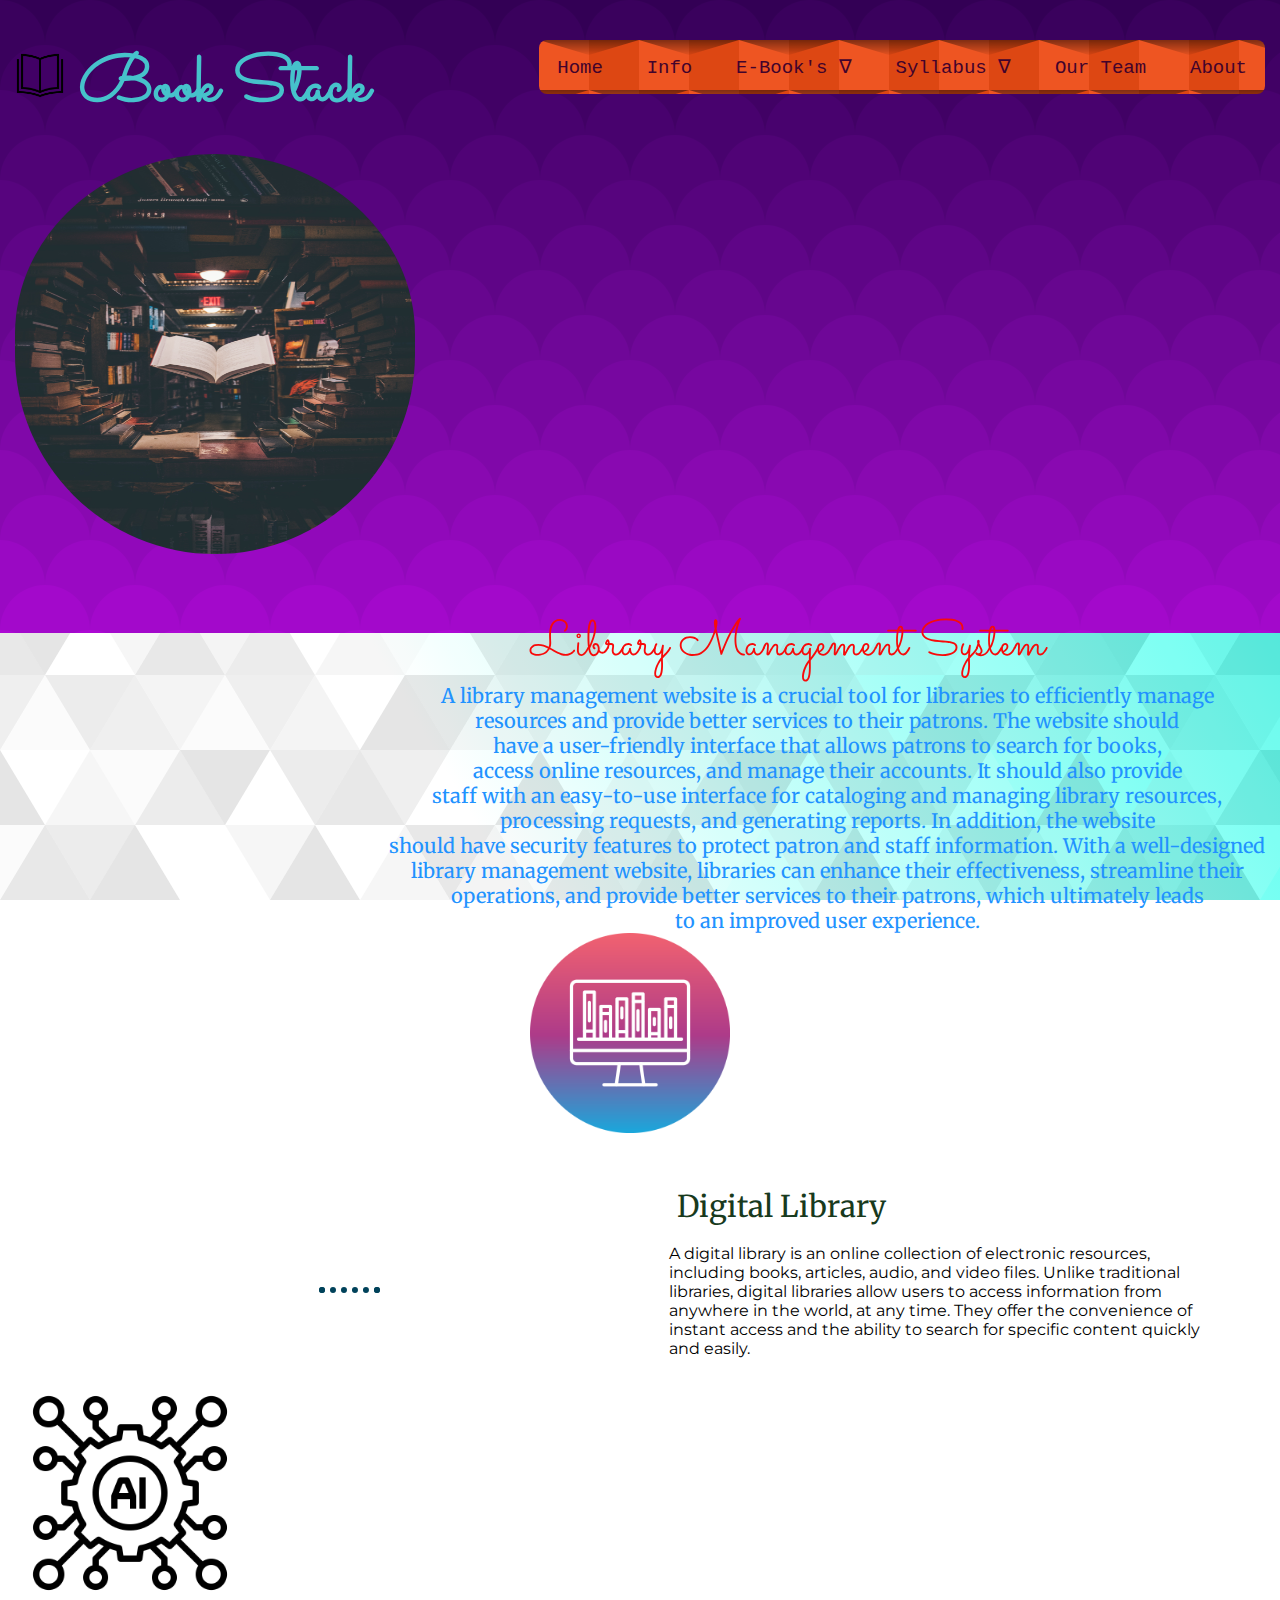
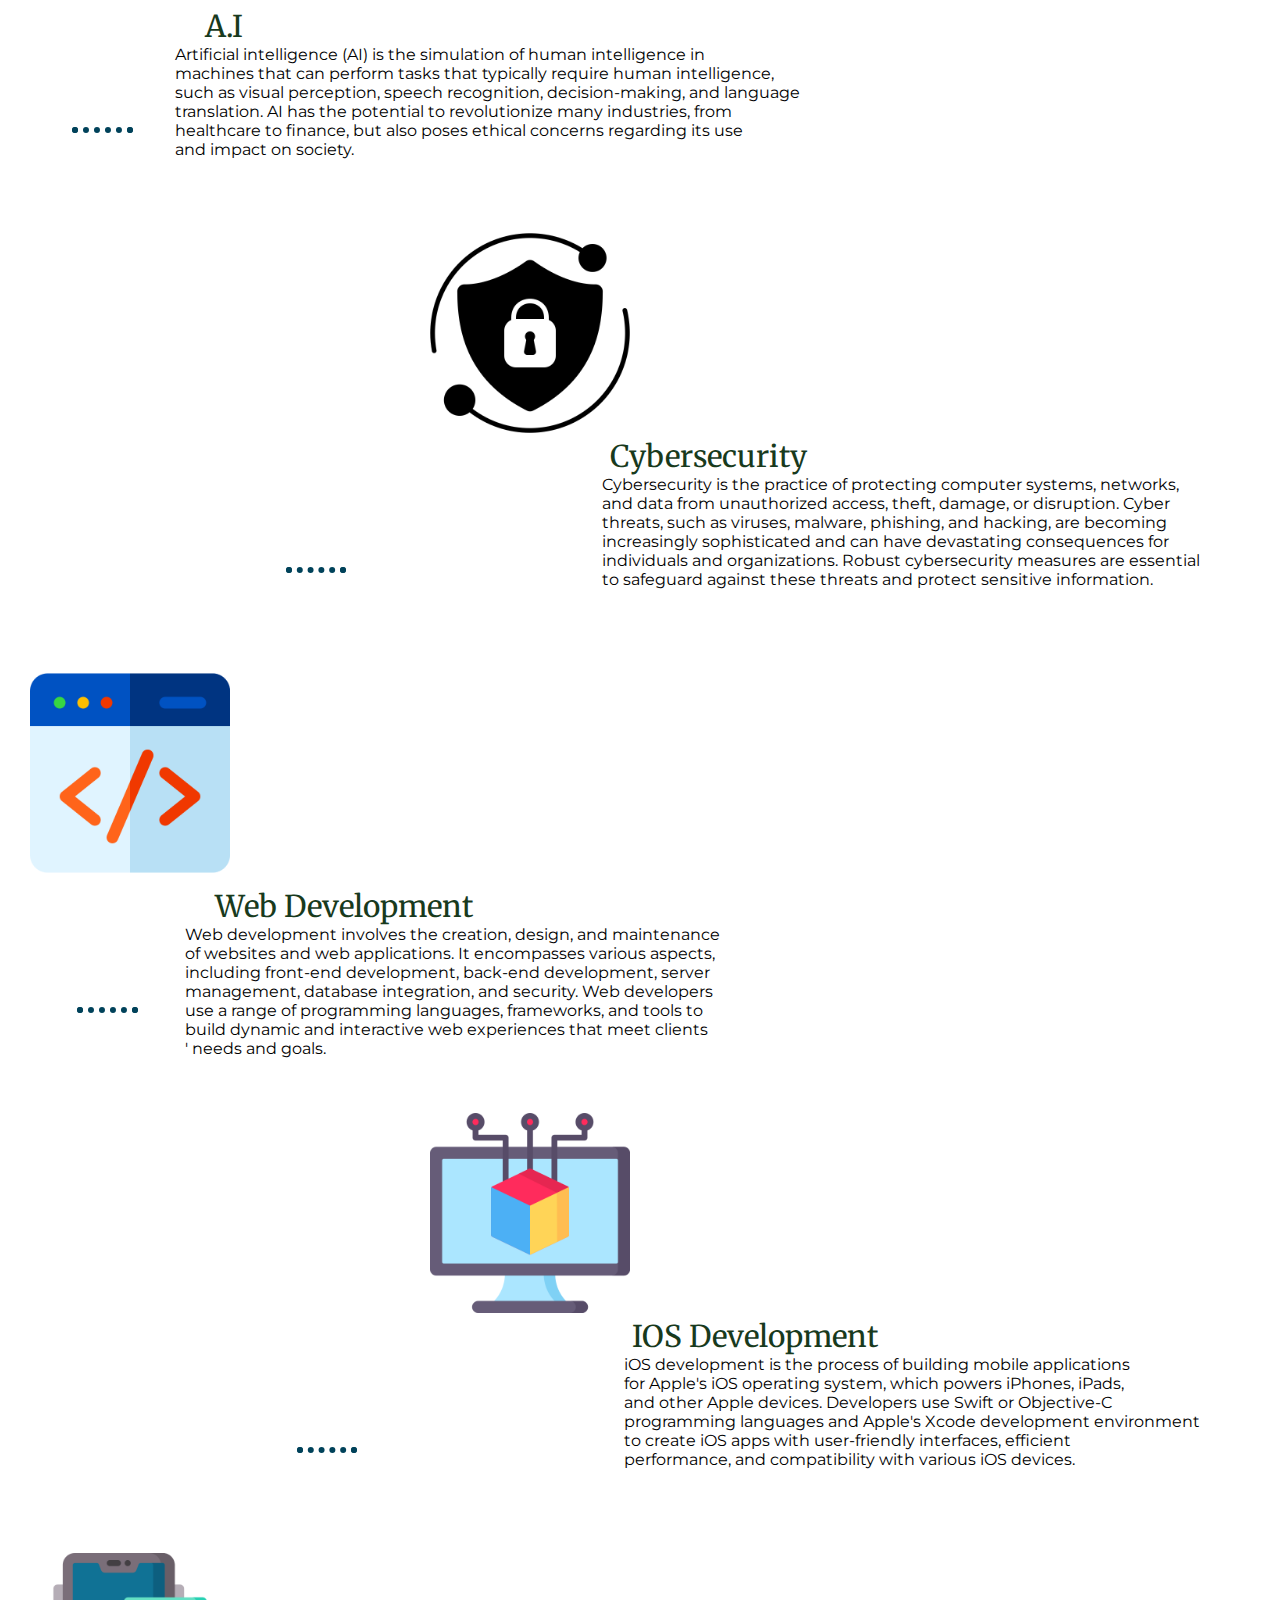
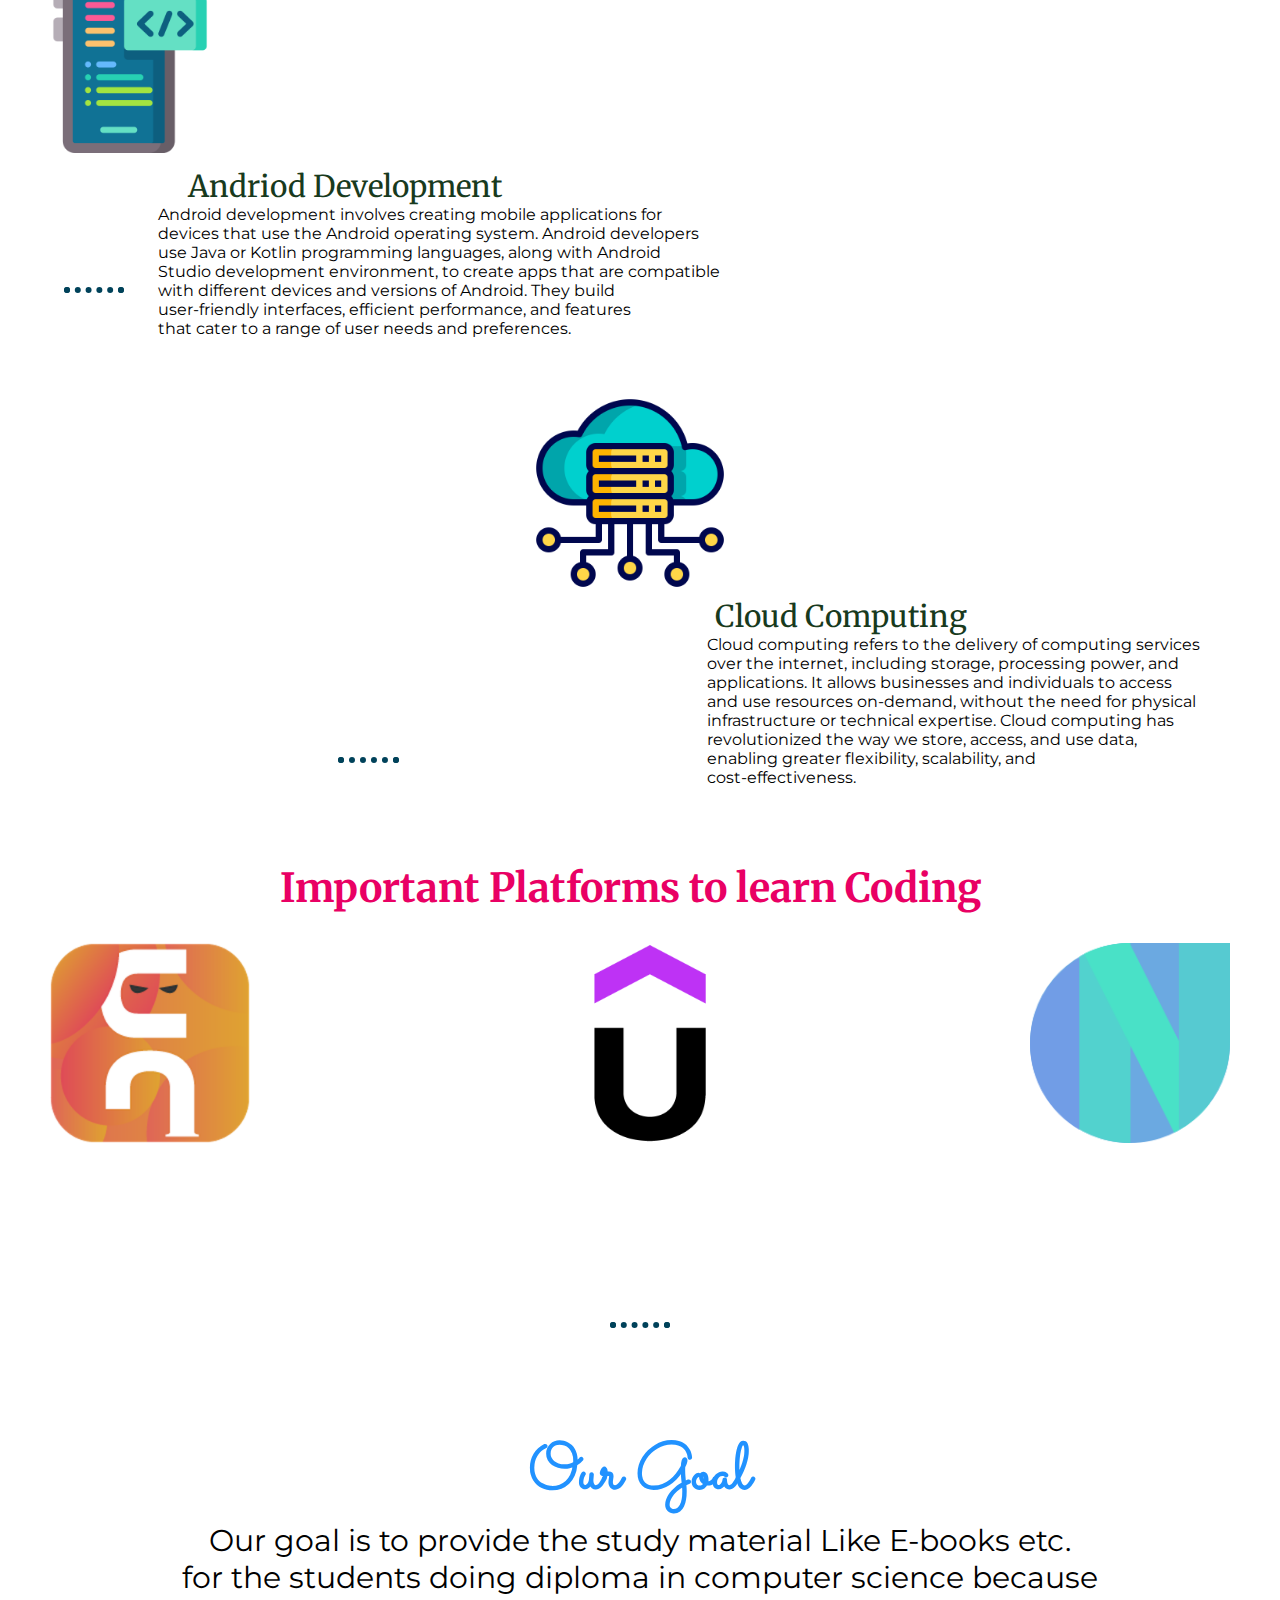
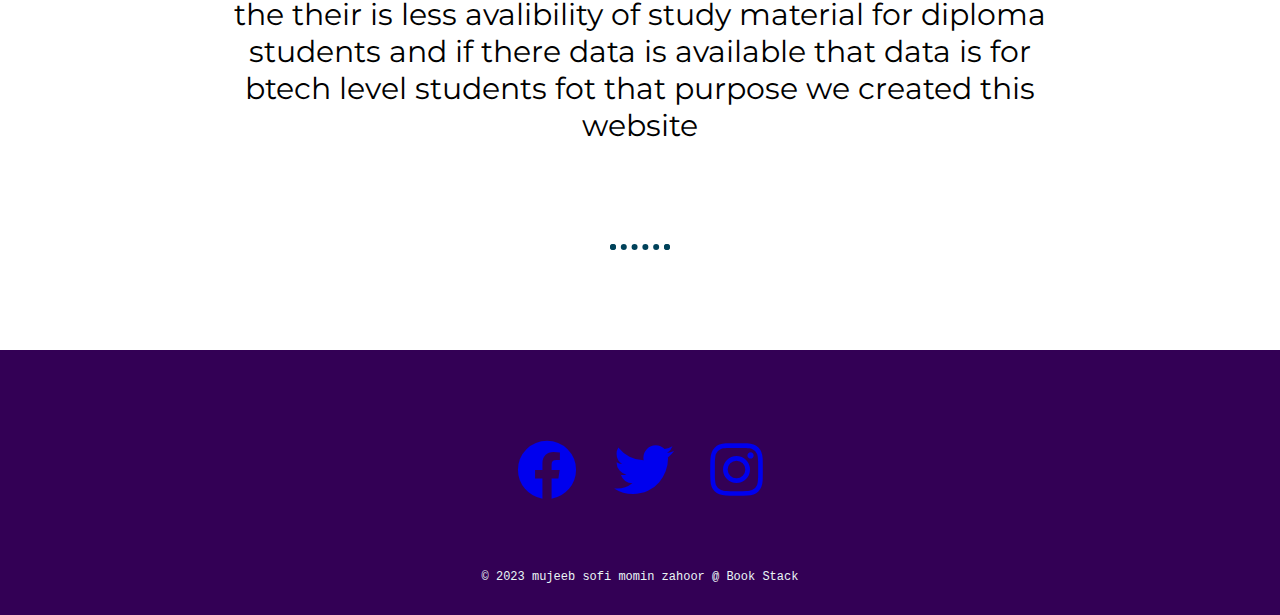
<file: index.html>
<!DOCTYPE html>
<html lang="en">
<head>
    <meta charset="UTF-8">
    <meta http-equiv="X-UA-Compatible" content="IE=edge">
    <meta name="viewport" content="width=, initial-scale=1.0">
    <link rel="icon" href="icons8-open-book-16.png">
    <link rel="stylesheet" href="home.css">
   
    <link rel="stylesheet" href="https://pro.fontawesome.com/releases/v5.10.0/css/all.css">
    <link rel="preconnect" href="https://fonts.googleapis.com">
    <link rel="stylesheet" href="https://maxcdn.bootstrapcdn.com/font-awesome/4.5.0/css/font-awesome.min.css">
<link rel="preconnect" href="https://fonts.gstatic.com" crossorigin>
<link href="https://fonts.googleapis.com/css2?family=Merriweather&family=Montserrat&family=Sacramento&display=swap" rel="stylesheet">
<script type="text/javascript" src="home.js"></script>
<title>Home</title>
</head>
<body>

    <div class="navbar">
        
        <label for="logo">
        <img src="icons8-open-book-96.png" alt="" height="50px" width="50px">
     Book&nbsp;Stack
        </label>
        <ul class="list">
            <li>
                <a class="active" href="index.html">Home</a>
            </li>
            <li>
                <a class="active" href="info.html">Info</a>
            </li> 
            </li>
            <li>
                <a href="#">E-Book's &nabla;</a>
                <ul class="dropdown">
                    <li>
                        <a href="c.pdf">C</a>
                    </li>
                    <li>
                        <a href="E. Balagurusamy - Object Oriented Programming in C++ - libgen.li.pdf">C++</a>
                    <li>
                        <a href="java.pdf">Java</a>
                    </li>
                    <li>
                        <a href="Jon Duckett - HTML & CSS_ Design and build websites (2011, John Wiley & Sons, Inc.) - libgen.li (1).pdf">Html</a>
                    </li>
                    <li>
                        <a href="Jon Duckett - javascript and JQuery Interactive Front-End Web Development (2014, Wiley) - libgen.li.pdf">Java Script</a>
                    </li>
                    <li>
                        <a href="Alan Forbes - The Joy of PHP_ A Beginner's Guide to Programming Interactive Web Applications with PHP and MySQL (2015, Createspace Independent Publishing Platform) - libgen.li.pdf">php</a>
                    </li>
                </ul>
            </li>
            <li>
                <a href="#">Syllabus &nabla;</a>
                <ul class="dropdown">
                    <li>
                        <a href="190310-comp-sem1.pdf">Ist Sem</a>
                    </li>
                    <li>
                        <a href="190310-comp-sem2.pdf">2nd Sem</a>
                    </li>
                    <li>
                        <a href="comp-sem3.pdf">3rd sem</a>
                    </li>
                    <li>
                        <a href="comp-sem4.pdf">4th Sem</a>
                    </li>
                    <li>
                        <a href="comp-sem5.pdf">5th Sem</a>
                    </li>
                    <li>
                        <a href="comp-sem6.pdf">6th Sem</a>
                    </li>
                </ul>
            </li>
            <li>
                <a href="ourteam.html">Our Team</a>
            </li>
            <li>
                <a href="about.html">About</a>
            </li>
        </ul>
        <br>
        <img class="meno" src="jaredd-craig-HH4WBGNyltc-unsplash.jpg" alt="" width="400px" height="400px">
        
    <p class="info"><span class="lib">Library Management System</span><br><br><br>A library management website is a crucial tool for libraries to efficiently manage <br> resources and provide better services to their patrons. The website should <br>have a user-friendly interface that allows patrons to search for books,<br> access online resources, and manage their accounts. It should also provide<br> staff with an easy-to-use interface for cataloging and managing library resources, <br>processing requests, and generating reports. In addition, the website<br> should have security features to protect patron and staff information. With a well-designed <br>library management website, libraries can enhance their effectiveness, streamline their<br> operations, and provide better services to their patrons, which ultimately leads<br> to an improved user experience.</p>
   <br>
   <br>

    <section id="section01" class="scroll-down">
    
    
        <a href="#section02"><span></span></a>
      </section>

</div>
    <main>
        <a id="button"></a>
<br><br>
        <div>
            
            <img src="online-library.png"  alt="" class="dd" width="200px" height="200px">
        <p class="pp"> <span class="cc">Digital Library</span><br><br>A digital library is an online collection of electronic resources,<br>
             including books, articles, audio, and video files. Unlike traditional <br>
              libraries, digital libraries allow users to access information from <br>
              anywhere in the world, at any time. They offer the convenience of <br>
               instant access and the ability to search for specific content quickly <br>
                and easily.</p>
        
        
        
        </div> 
        <hr> 
        <div>
<img src="artificial-intelligence.png" alt=""  width="200px" height="200px" >
<p class="ryn"><span class="rxn">A.I</span>
<br>

    Artificial intelligence (AI) is the simulation of human intelligence in <br>
    machines that can perform tasks that typically require human intelligence, <br>
     such as visual perception, speech recognition, decision-making, and language <br>
      translation. AI has the potential to revolutionize many industries, from  <br>
      healthcare to finance, but also poses ethical concerns regarding its use <br>
       and impact on society.
</p>


        </div>
      
        <br>
        <br>
        <hr>
        <div>
<img src="security.png" alt="" class="bote" width="200px" height="200px">
<p class="pp"> <span class="cc">Cybersecurity</span> <br>
    Cybersecurity is the practice of protecting computer systems, networks, <br>
     and data from unauthorized access, theft, damage, or disruption. Cyber <br>
      threats, such as viruses, malware, phishing, and hacking, are becoming <br>
      increasingly sophisticated and can have devastating consequences for <br>
      individuals and organizations. Robust cybersecurity measures are essential <br>
       to safeguard against these threats and protect sensitive information.

    </p>
        </div>
        <br>
        <br>
        <hr>
        <div>
            <img src="web-development.png" alt=""  width="200px" height="200px">
            <p class="yyn"><span class="yxn">Web Development</span>
                <br>
                Web development involves the creation, design, and maintenance <br>
                 of websites and web applications. It encompasses various aspects, <br>
                  including front-end development, back-end development, server <br>
                   management, database integration, and security. Web developers <br>
                    use a range of programming languages, frameworks, and tools to <br>
                    build dynamic and interactive web experiences that meet clients <br>
                    ' needs and goals.
                </p>
        </div>
        <br>
        <br>
        <hr>
        <div>
            <img src="software.png" class="bote" alt="" width="200px" height="200px">
            <p class="pp"> <span class="cc">IOS Development</span> <br>
                iOS development is the process of building mobile applications <br>
                for Apple's iOS operating system, which powers iPhones, iPads, <br>
                 and other Apple devices. Developers use Swift or Objective-C <br>
                  programming languages and Apple's Xcode development environment <br>
                   to create iOS apps with user-friendly interfaces, efficient <br>
                    performance, and compatibility with various iOS devices.

                </p>
        
        </div>
        <br>
        <br>
        <hr>
        <div>
            <img src="development.png" alt="" width="200px" height="200px">
            <p class="yyn"><span class="yxn">Andriod Development</span>
                <br>
                Android development involves creating mobile applications for <br>
                devices that use the Android operating system. Android developers <br>
                 use Java or Kotlin programming languages, along with Android <br>
                 Studio development environment, to create apps that are compatible <br>
                  with different devices and versions of Android. They build <br>
                   user-friendly interfaces, efficient performance, and features <br>
                    that cater to a range of user needs and preferences.
                </p>
        
        </div>
        <br>
        <br>
        <hr>
        <div>
            <img src="server.png"  alt="" class="note"  width="200px" height="200px">
            <p class="pp"> <span class="cc">Cloud Computing</span> <br>
                Cloud computing refers to the delivery of computing services <br>
                over the internet, including storage, processing power, and <br>
                 applications. It allows businesses and individuals to access <br>
                  and use resources on-demand, without the need for physical <br>
                  infrastructure or technical expertise. Cloud computing has <br>
                   revolutionized the way we store, access, and use data, <br>
                    enabling greater flexibility, scalability, and <br>
                    cost-effectiveness.
                
            </p>
        </div>
        <br>
        <br>
        <br>
        <br>
        <hr>
        <div class="tron">
            <h2 class="ss">Important Platforms to learn Coding</h2>
            <br>
            <br>
            <a href="https://www.codingninjas.com/"><img src="unnamed.png" alt="" class="gg" width="200px" height="200px" ></a>
            
            <a href=" https://www.udemy.com/"><img src="Udemy-Logo.png" alt="" class="mm"  width="400px" height="200px"></a>
            
        
            <a href=" https://www.newtonschool.co/"><img src="newton.png" alt="" class="nn"  width="200px" height="200px"></a>
        
        </div>
        <br><br><br>
        <hr>
        <footer>
            <div class="work">
                <h1 class="power">Our Goal</h1>
                <p class="goal">Our goal is to provide the study material Like E-books etc. <br>
                    for the students doing diploma in computer science because <br>
                    the their is less avalibility of study material for diploma <br>
                    students and if there data is available that data is  for  <br>
                    btech level students fot that purpose we created this  <br>
                    website
                </p>
            </div>
        </footer>
        <hr>
    </main>


   
	

    <div class="bottm-container">
        <div class="social">
            <a href="home.html"><i class="fab fa-facebook-f"></i></a>
            <a href="home.html"><i class="fab fa-twitter"></i></a>
            <a href="home.html"><i class="fab fa-instagram"></i></a>
        </div>
        <p class="copyright"> © 2023 mujeeb sofi momin zahoor @ Book&nbsp;Stack</p>
    </div>
</body>
</html>
</file>
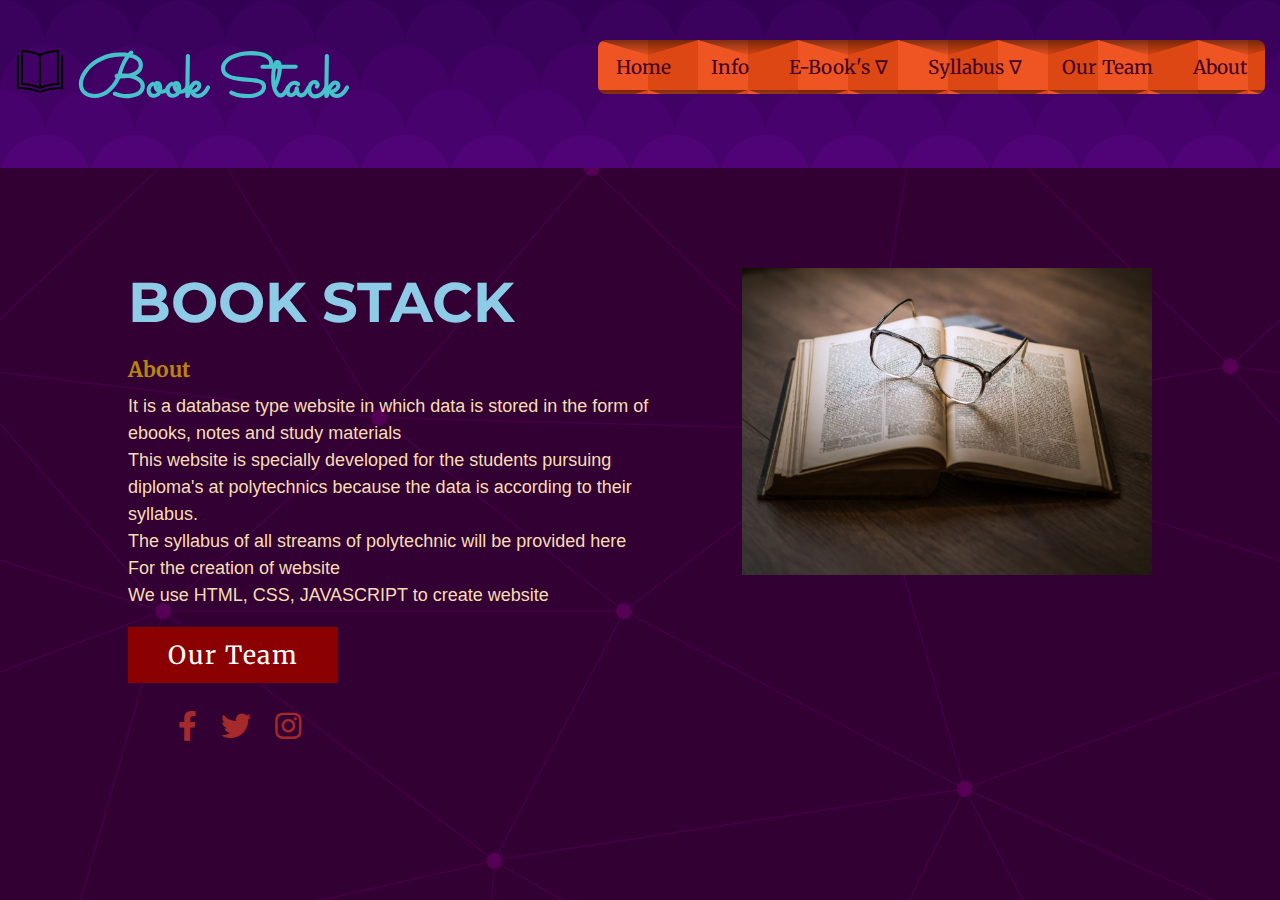
<file: about.html>
<!DOCTYPE html>
<html>
<head>
	<title>About website</title>
	<meta charset="utf-8">
	<meta name="viewport" content="width=device-width, initial-scale=1.0">
	<link rel="stylesheet" href="https://pro.fontawesome.com/releases/v5.10.0/css/all.css">
	<link rel="stylesheet" type="text/css" href="about.css">
    <link rel="icon" href="icons8-open-book-16.png">
    <link rel="preconnect" href="https://fonts.googleapis.com">
<link rel="preconnect" href="https://fonts.gstatic.com" crossorigin>
<link href="https://fonts.googleapis.com/css2?family=Merriweather&family=Montserrat&family=Sacramento&display=swap" rel="stylesheet">
</head>	
<body>
	<div class="navbar">
        <label for="logo">
            <img src="icons8-open-book-96.png" alt="" height="50px" width="50px">
            Book&nbsp;Stack
        </label>
        <ul class="list">
            <li>
                <a href="index.html">Home</a>
            </li>
            <li>
                <a class="active" href="info.html">Info</a>
            </li> 
            <li>
                <a href="#">E-Book's &nabla;</a>
                <ul class="dropdown">
                    <li>
                        <a href="c.pdf">C</a>
                    </li>
                    <li>
                        <a href="E. Balagurusamy - Object Oriented Programming in C++ - libgen.li.pdf">C++</a>
                    </li>
                    <li>
                        <a href="java.pdf">Java</a>
                    </li>
                    <li>
                        <a href="Jon Duckett - HTML & CSS_ Design and build websites (2011, John Wiley & Sons, Inc.) - libgen.li (1).pdf">Html</a>
                    </li>
                    <li>
                        <a href="Jon Duckett - javascript and JQuery Interactive Front-End Web Development (2014, Wiley) - libgen.li.pdf">Java Script</a>
                    </li>
                    <li>
                        <a href="Alan Forbes - The Joy of PHP_ A Beginner's Guide to Programming Interactive Web Applications with PHP and MySQL (2015, Createspace Independent Publishing Platform) - libgen.li.pdf">php</a>
                    </li>
                </ul>
            </li>
            <li>
                <a href="#">Syllabus &nabla;</a>
                <ul class="dropdown">
                    <li>
                        <a href="190310-comp-sem1.pdf">Ist Sem</a>
                    </li>
                    <li>
                        <a href="190310-comp-sem2.pdf">2nd Sem</a>
                    </li>
                    <li>
                        <a href="comp-sem3.pdf">3rd sem</a>
                    </li>
                    <li>
                        <a href="comp-sem4.pdf">4th Sem</a>
                    </li>
                    <li>
                        <a href="comp-sem5.pdf">5th Sem</a>
                    </li>
                    <li>
                        <a href="comp-sem6.pdf">6th Sem</a>
                    </li>
                </ul>
            </li>
            <li>
                <a href="ourteam.html">Our Team</a>
            </li>
            <li>
                <a class="active" href="about.html">About</a>
            </li>
        </ul>
    </div>
	<div class="section">
		<div class="container">
			<div class="content-section">
				<div class="title">
					<h1>Book&nbsp;Stack</h1>
				</div>
				<div class="content">
					<h3>About</h3>
					<p>It is a database type website in which data is stored in the form of ebooks, notes and study materials
						<br>
						This website is specially developed for the students pursuing diploma's at polytechnics because the data is according to their syllabus.
						<br>
						The syllabus of all  streams of polytechnic will be provided here 
						<br>
						For the creation of website
						<br>
						We  use  HTML, CSS, JAVASCRIPT to create website
                        </p>
						
					<div class="button">
						<a href="ourteam.html">Our Team</a>
					</div>
				</div>
				<div class="social">
					<a href=""><i class="fab fa-facebook-f"></i></a>
					<a href=""><i class="fab fa-twitter"></i></a>
					<a href=""><i class="fab fa-instagram"></i></a>
				</div>
			</div>
			<div class="image-section">
				<img src="new.jpg">
			</div>
		</div>
	</div>
</body>
</html>
</file>
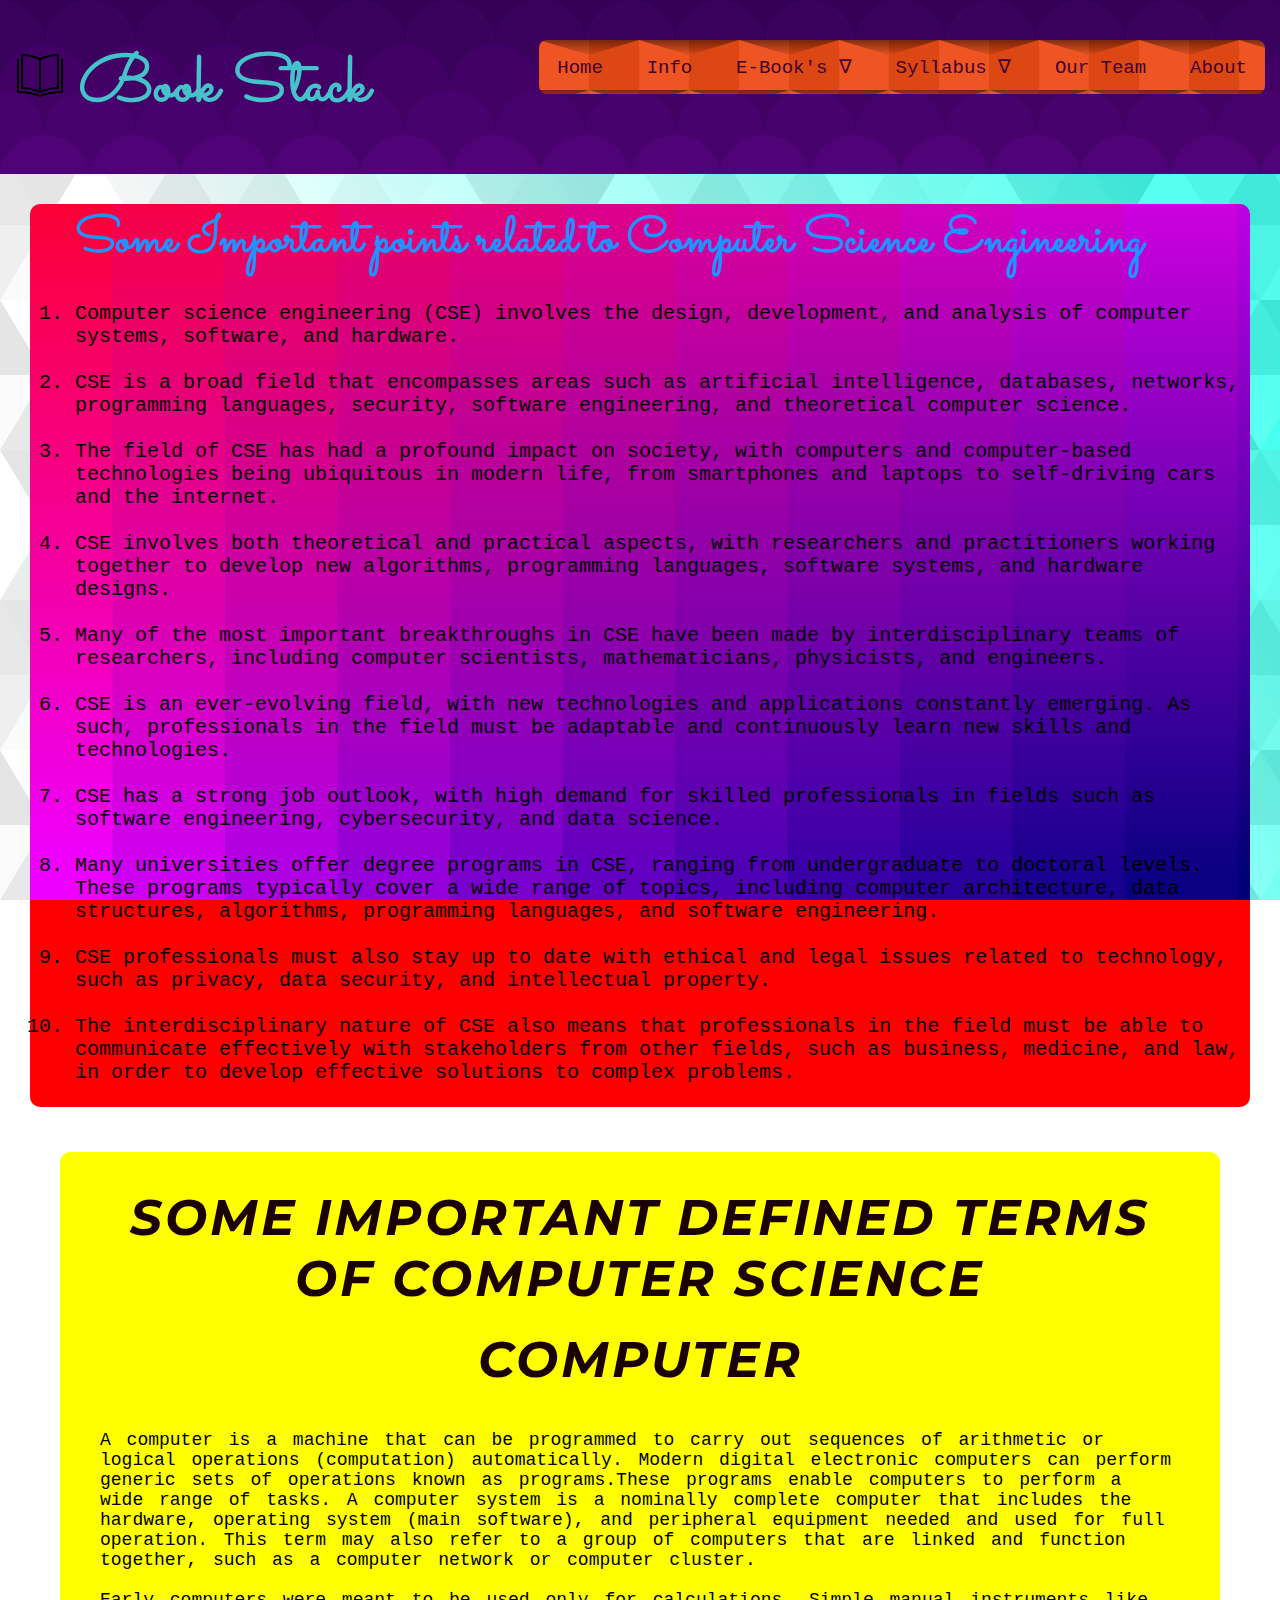
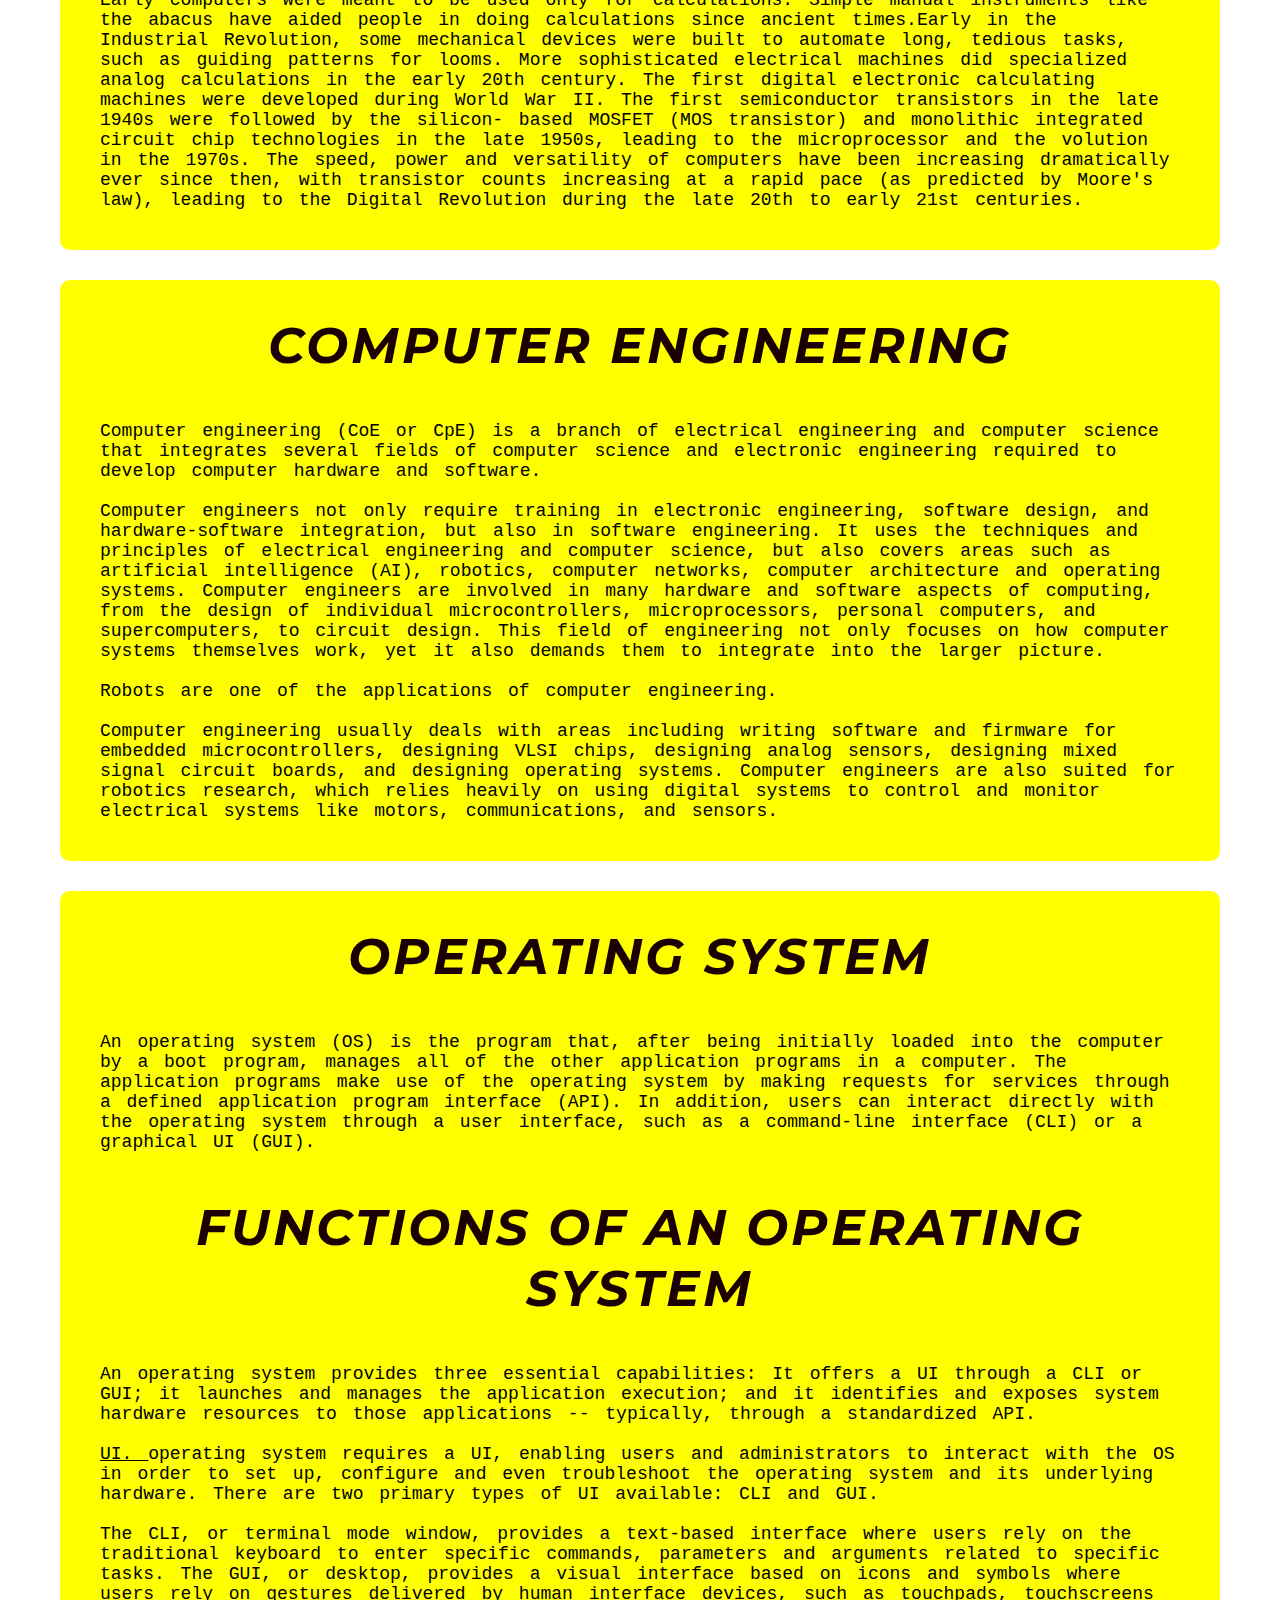
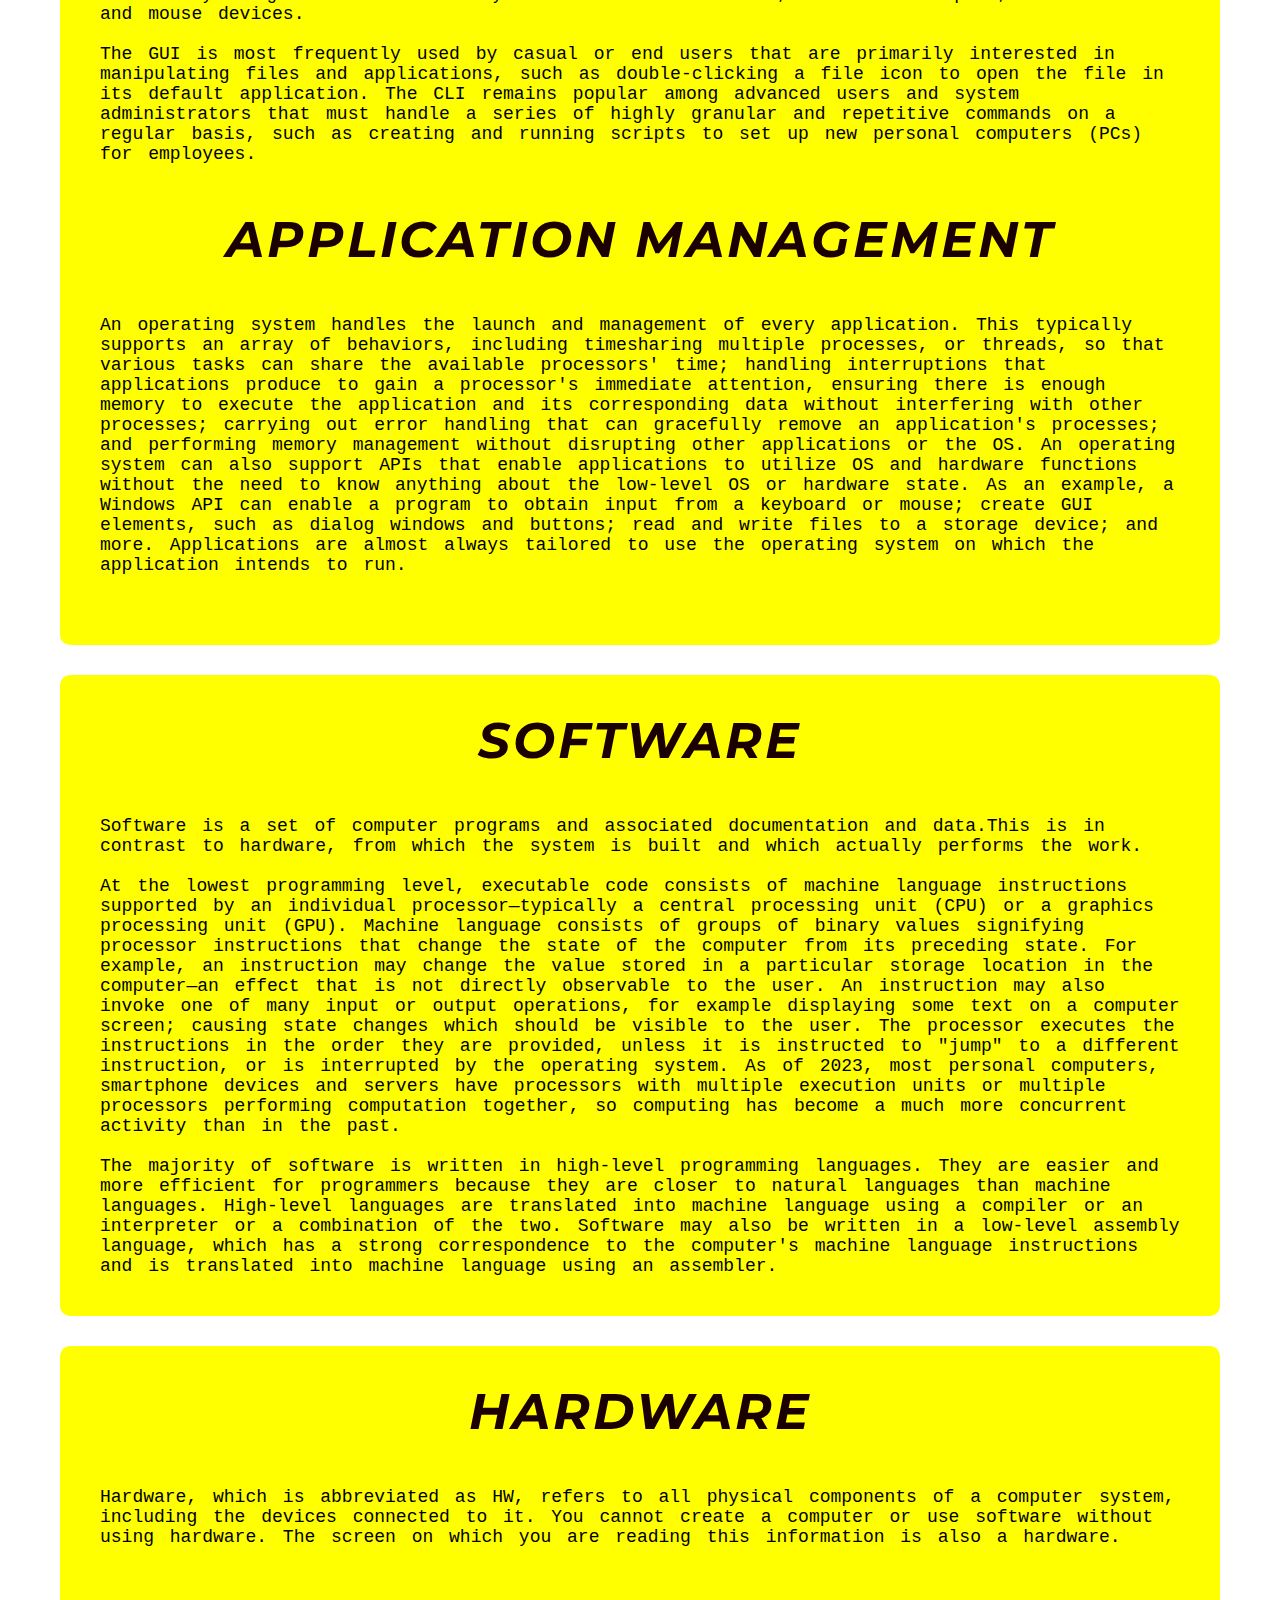
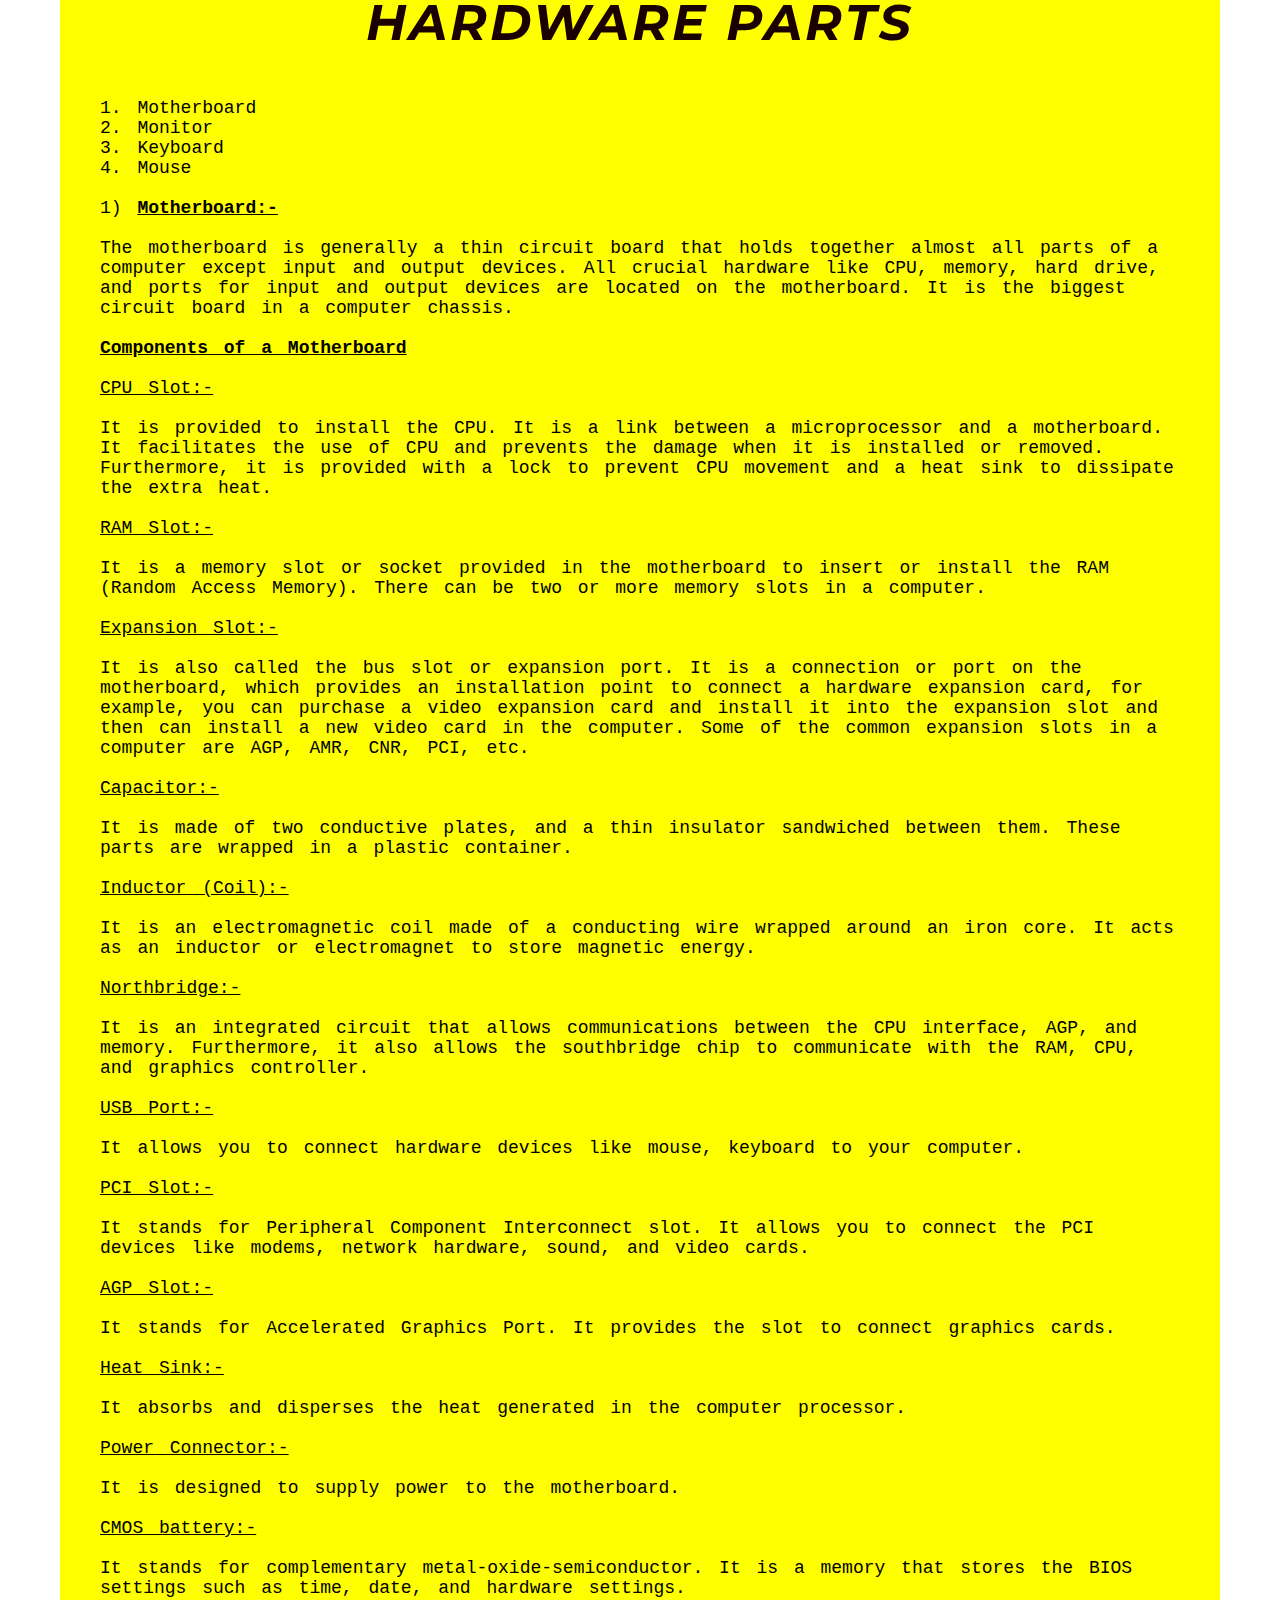
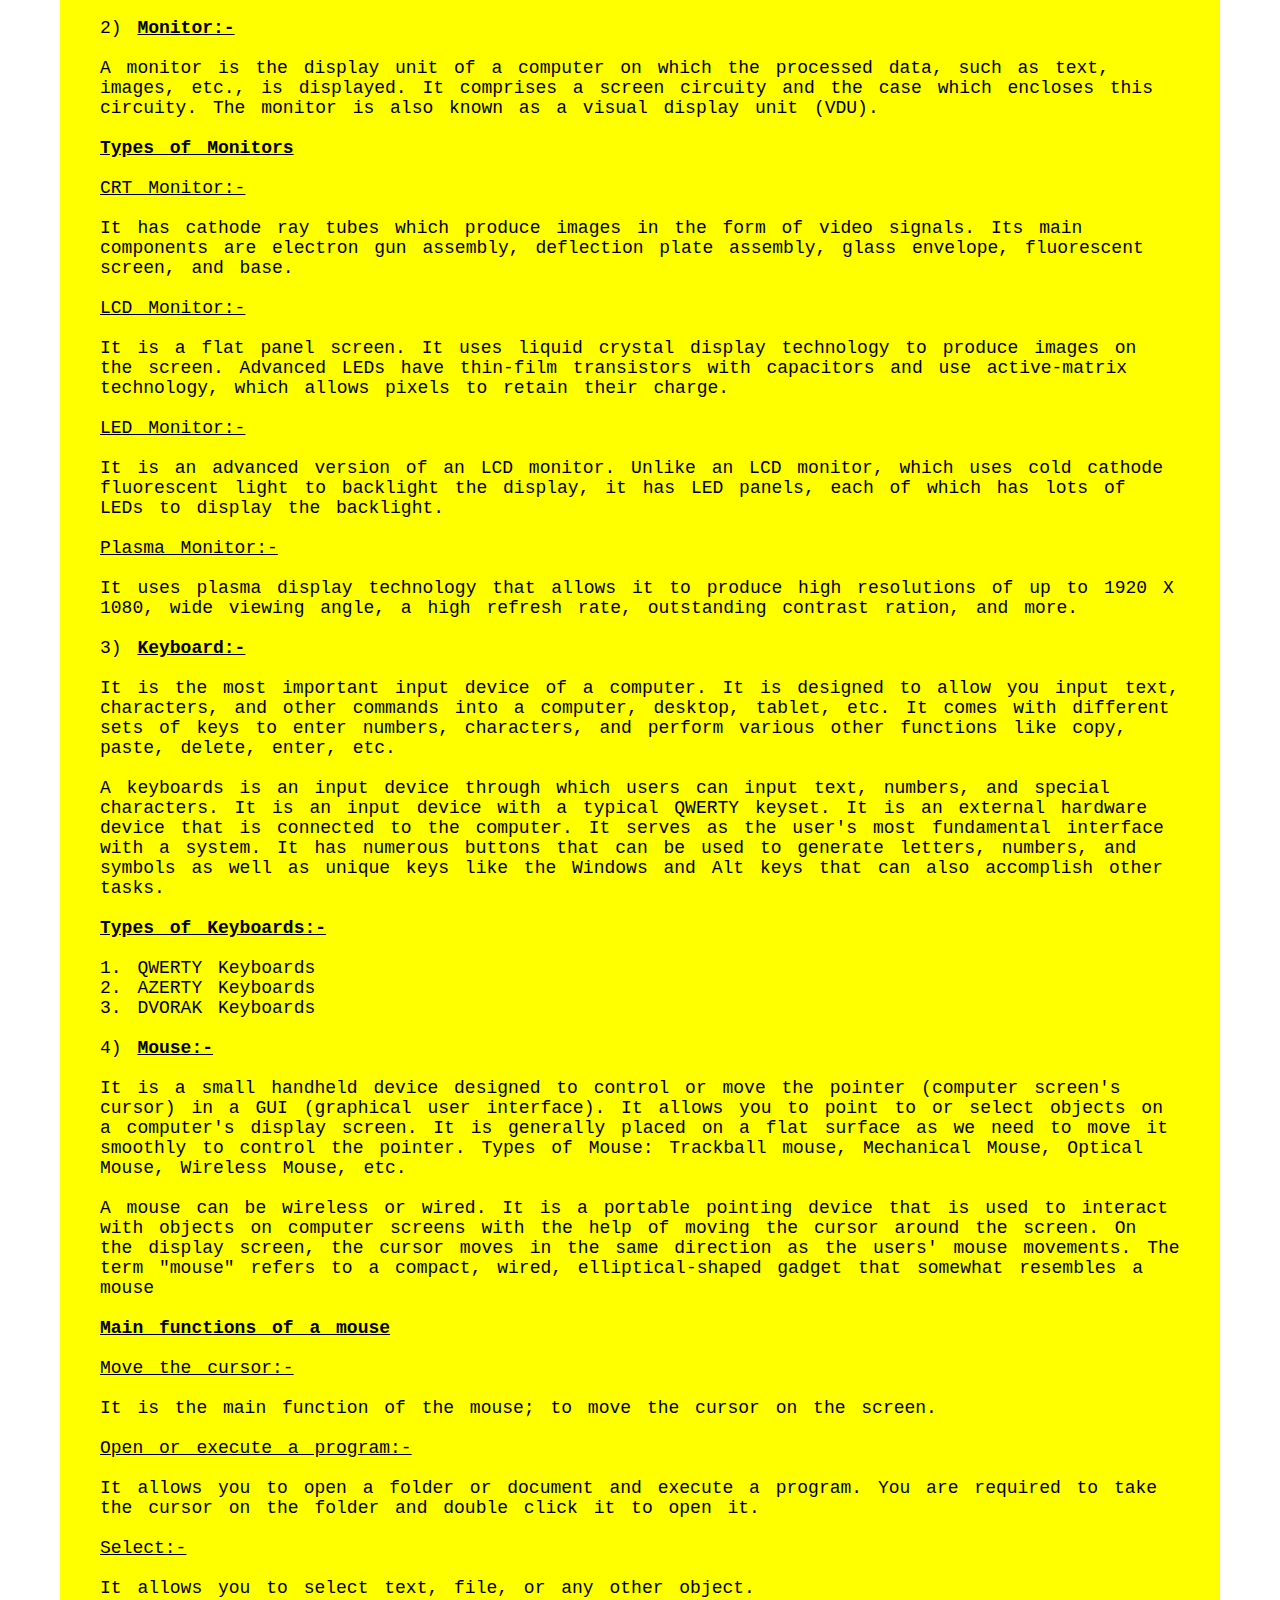
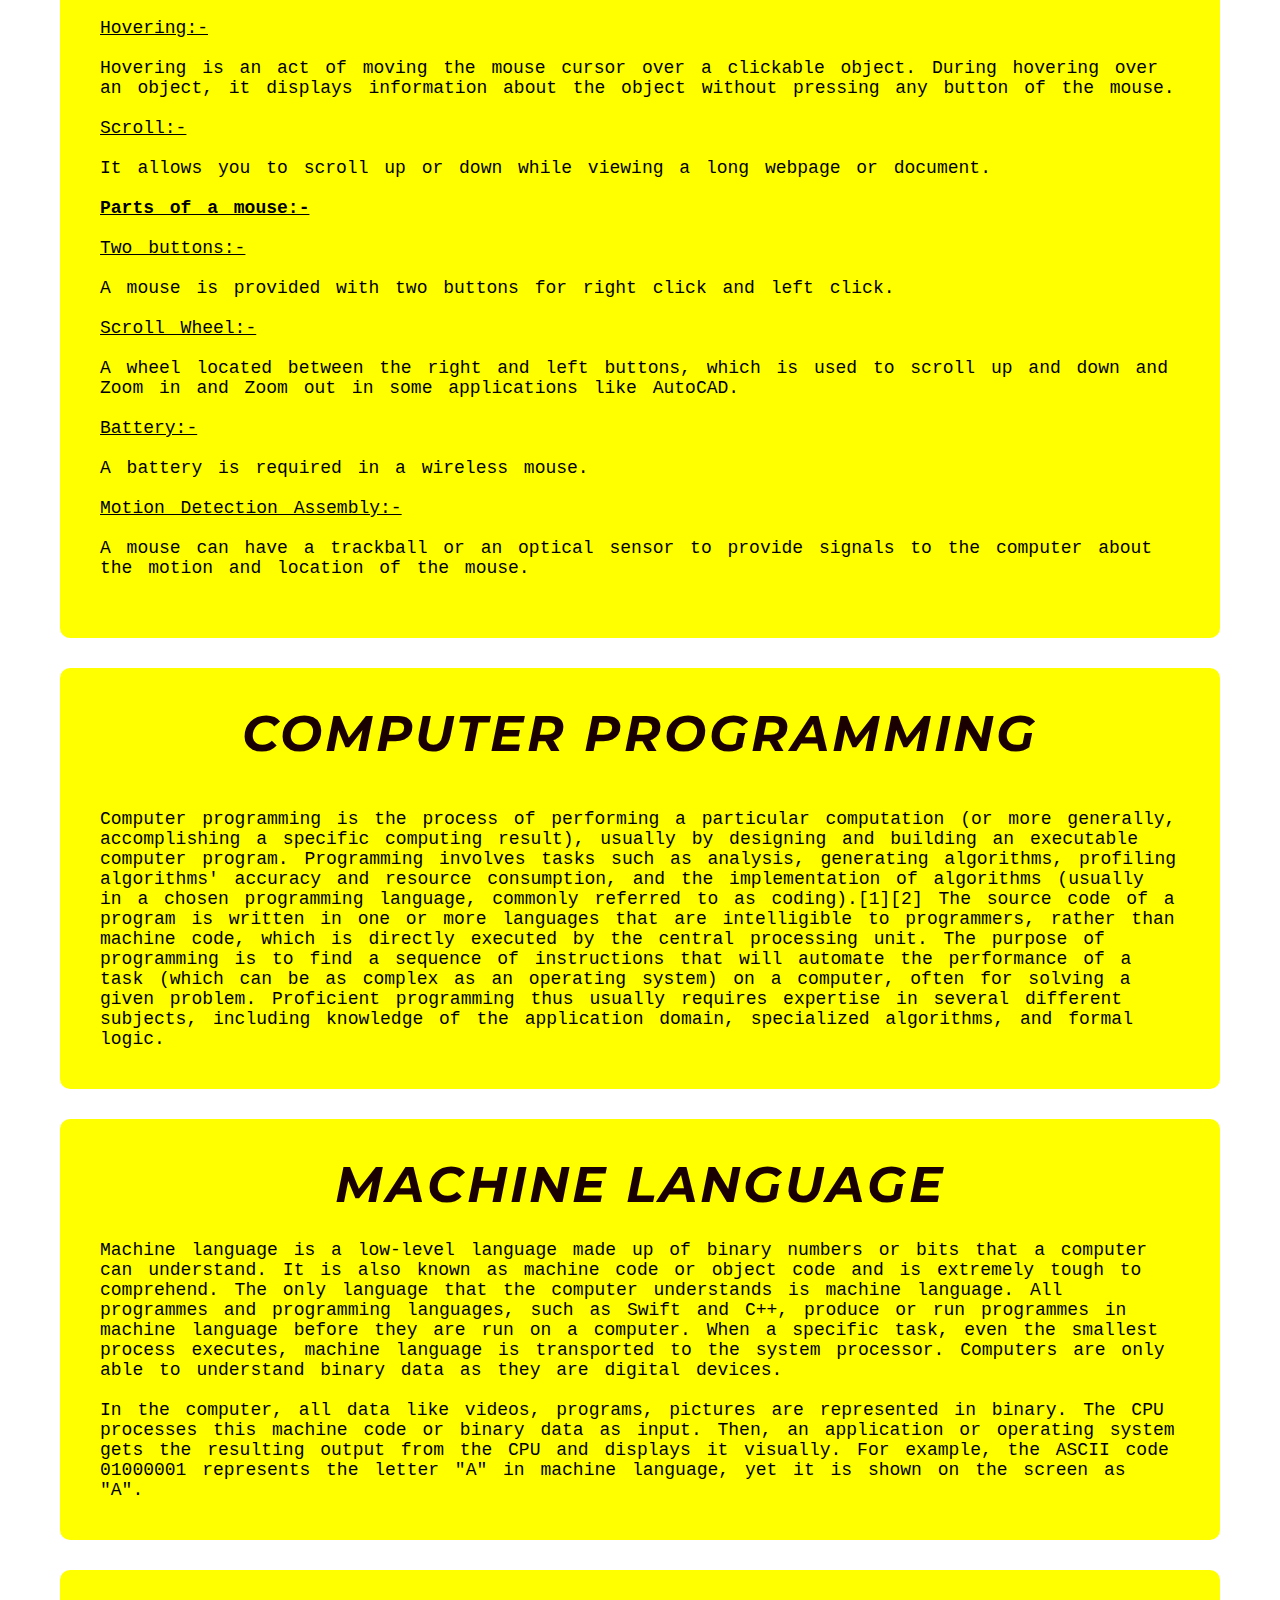
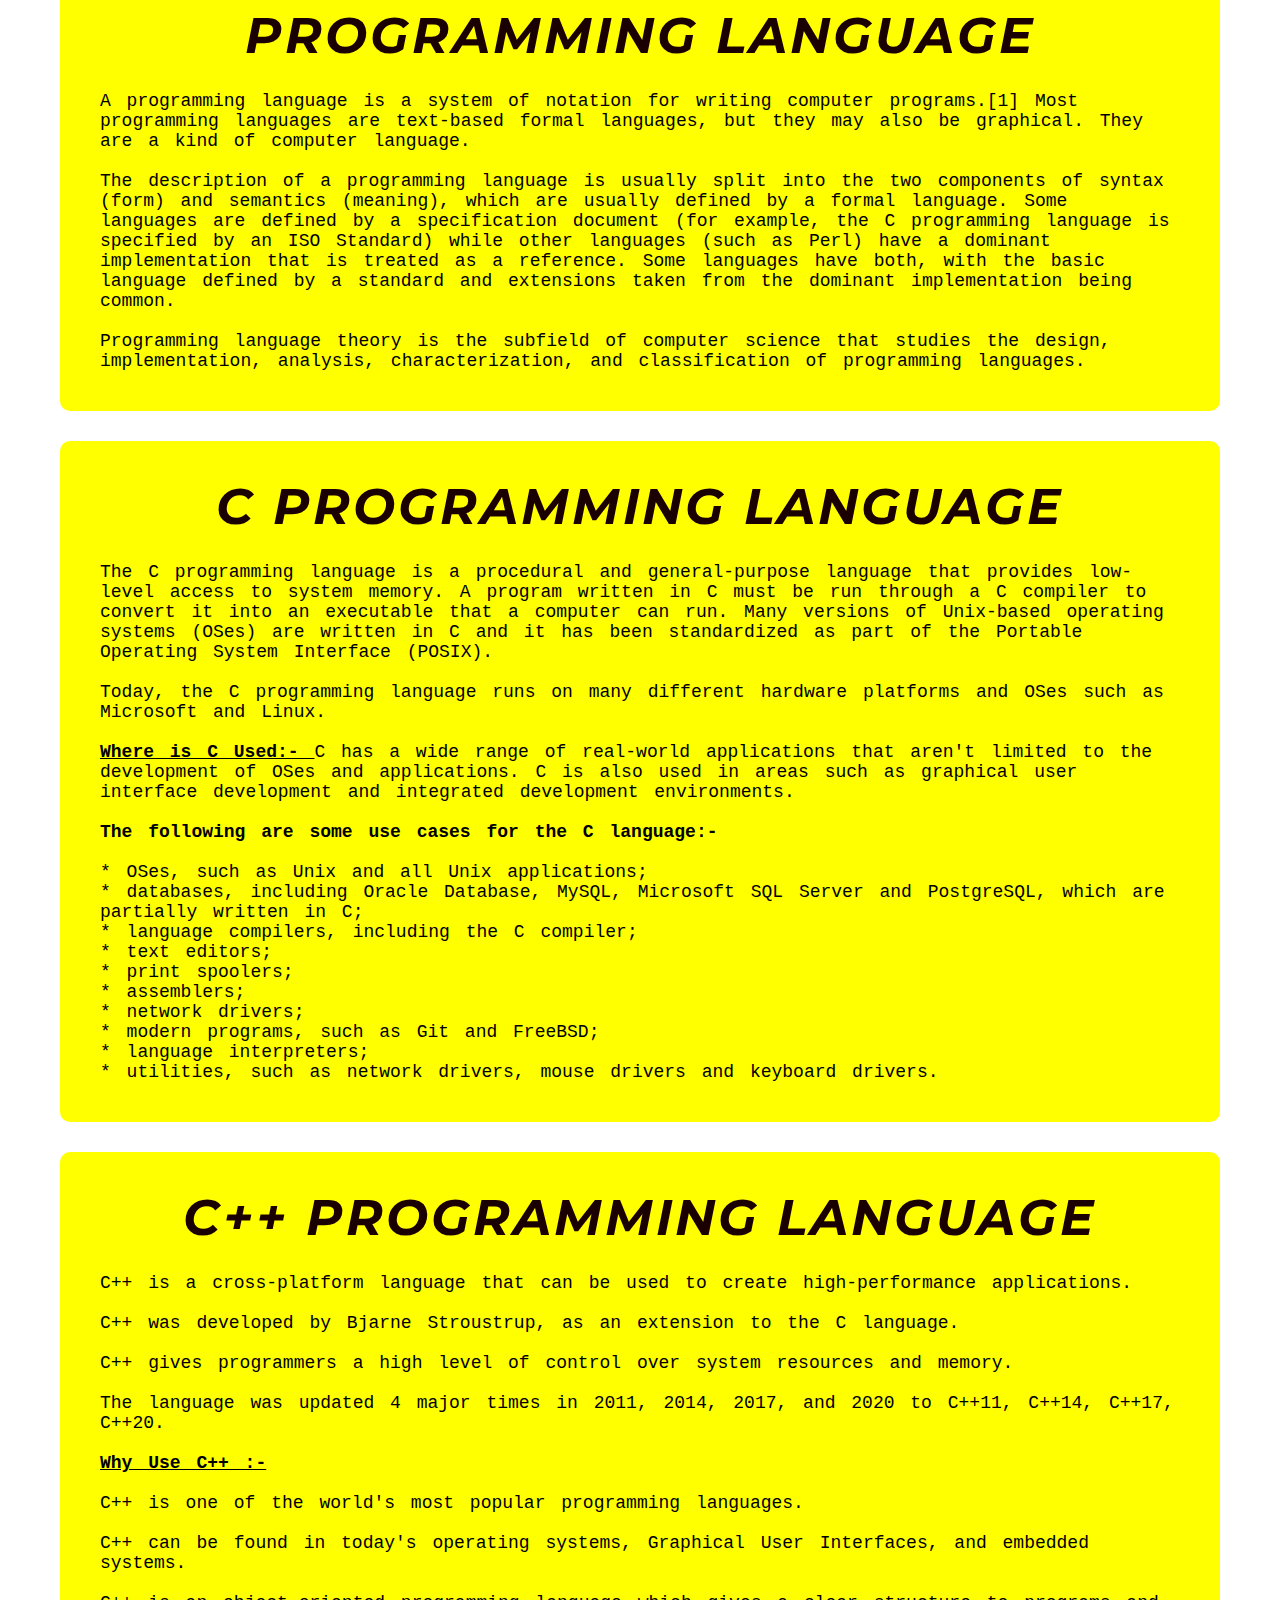
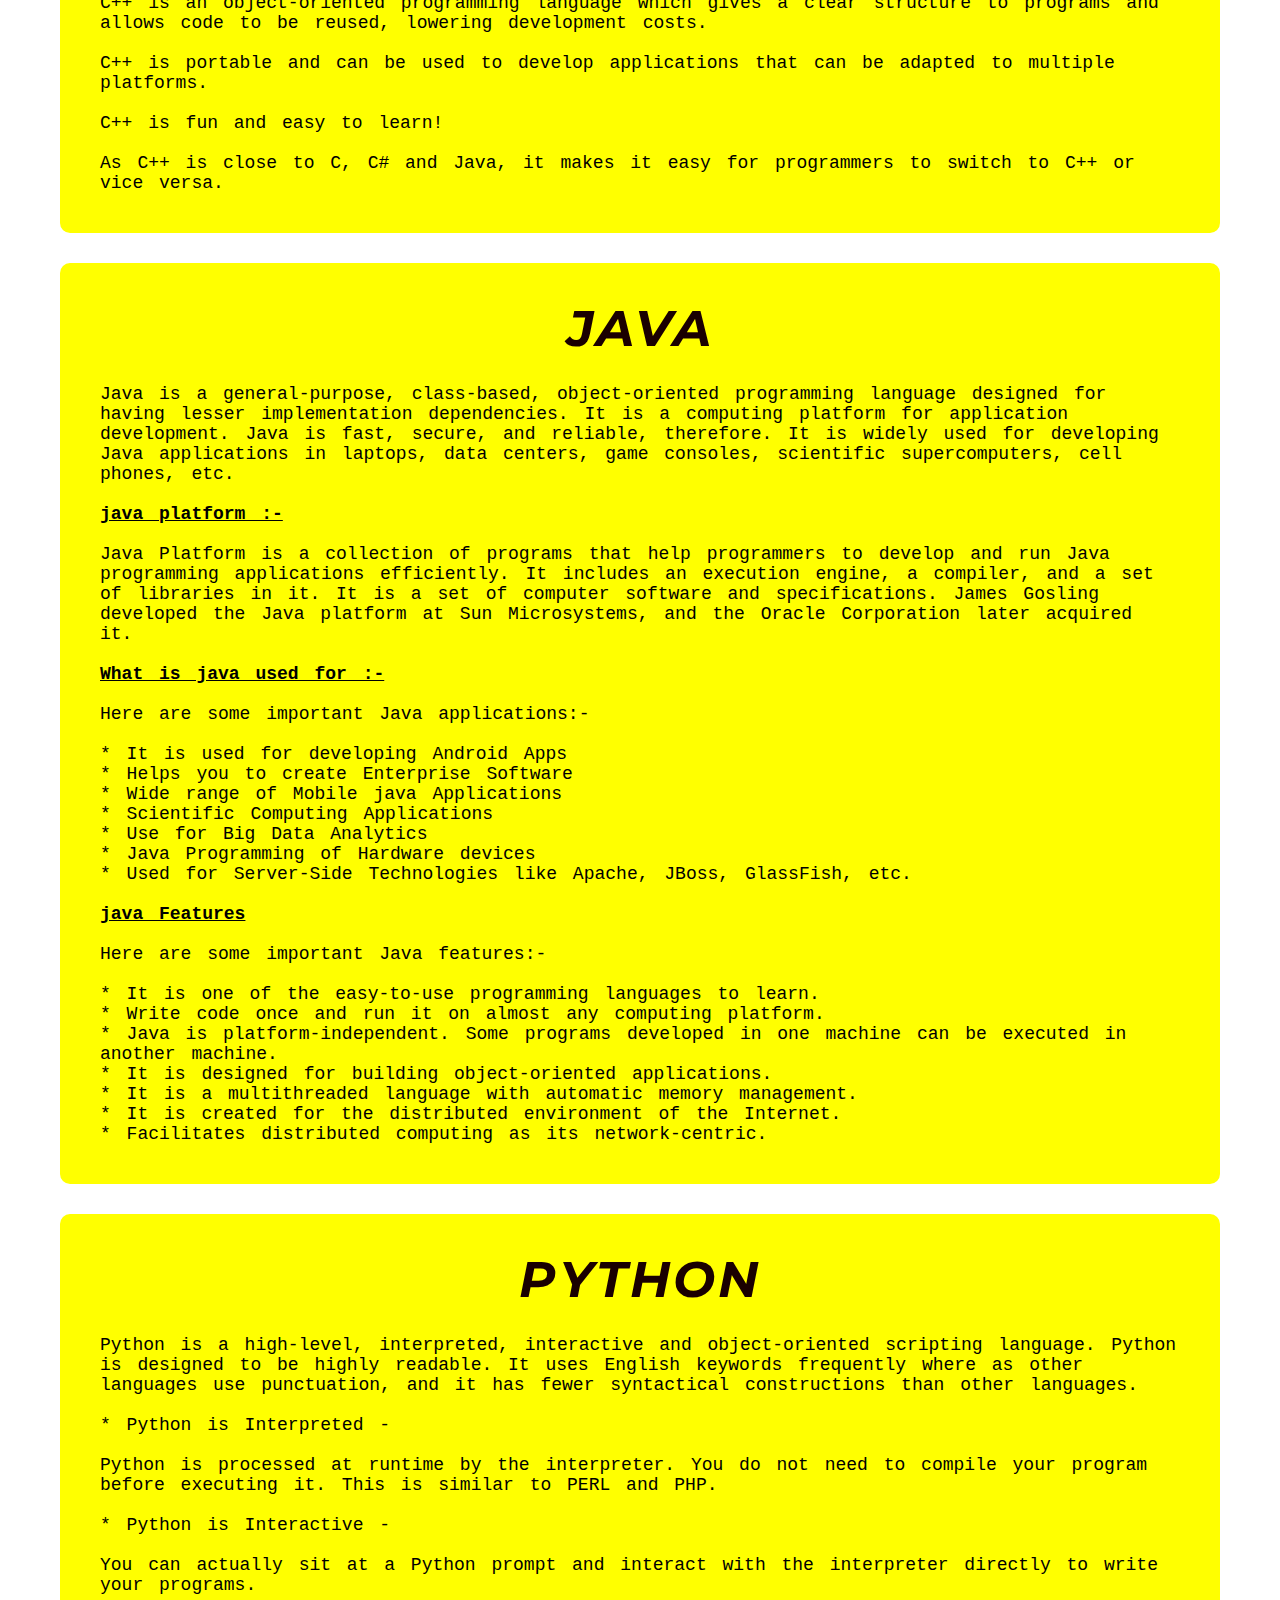
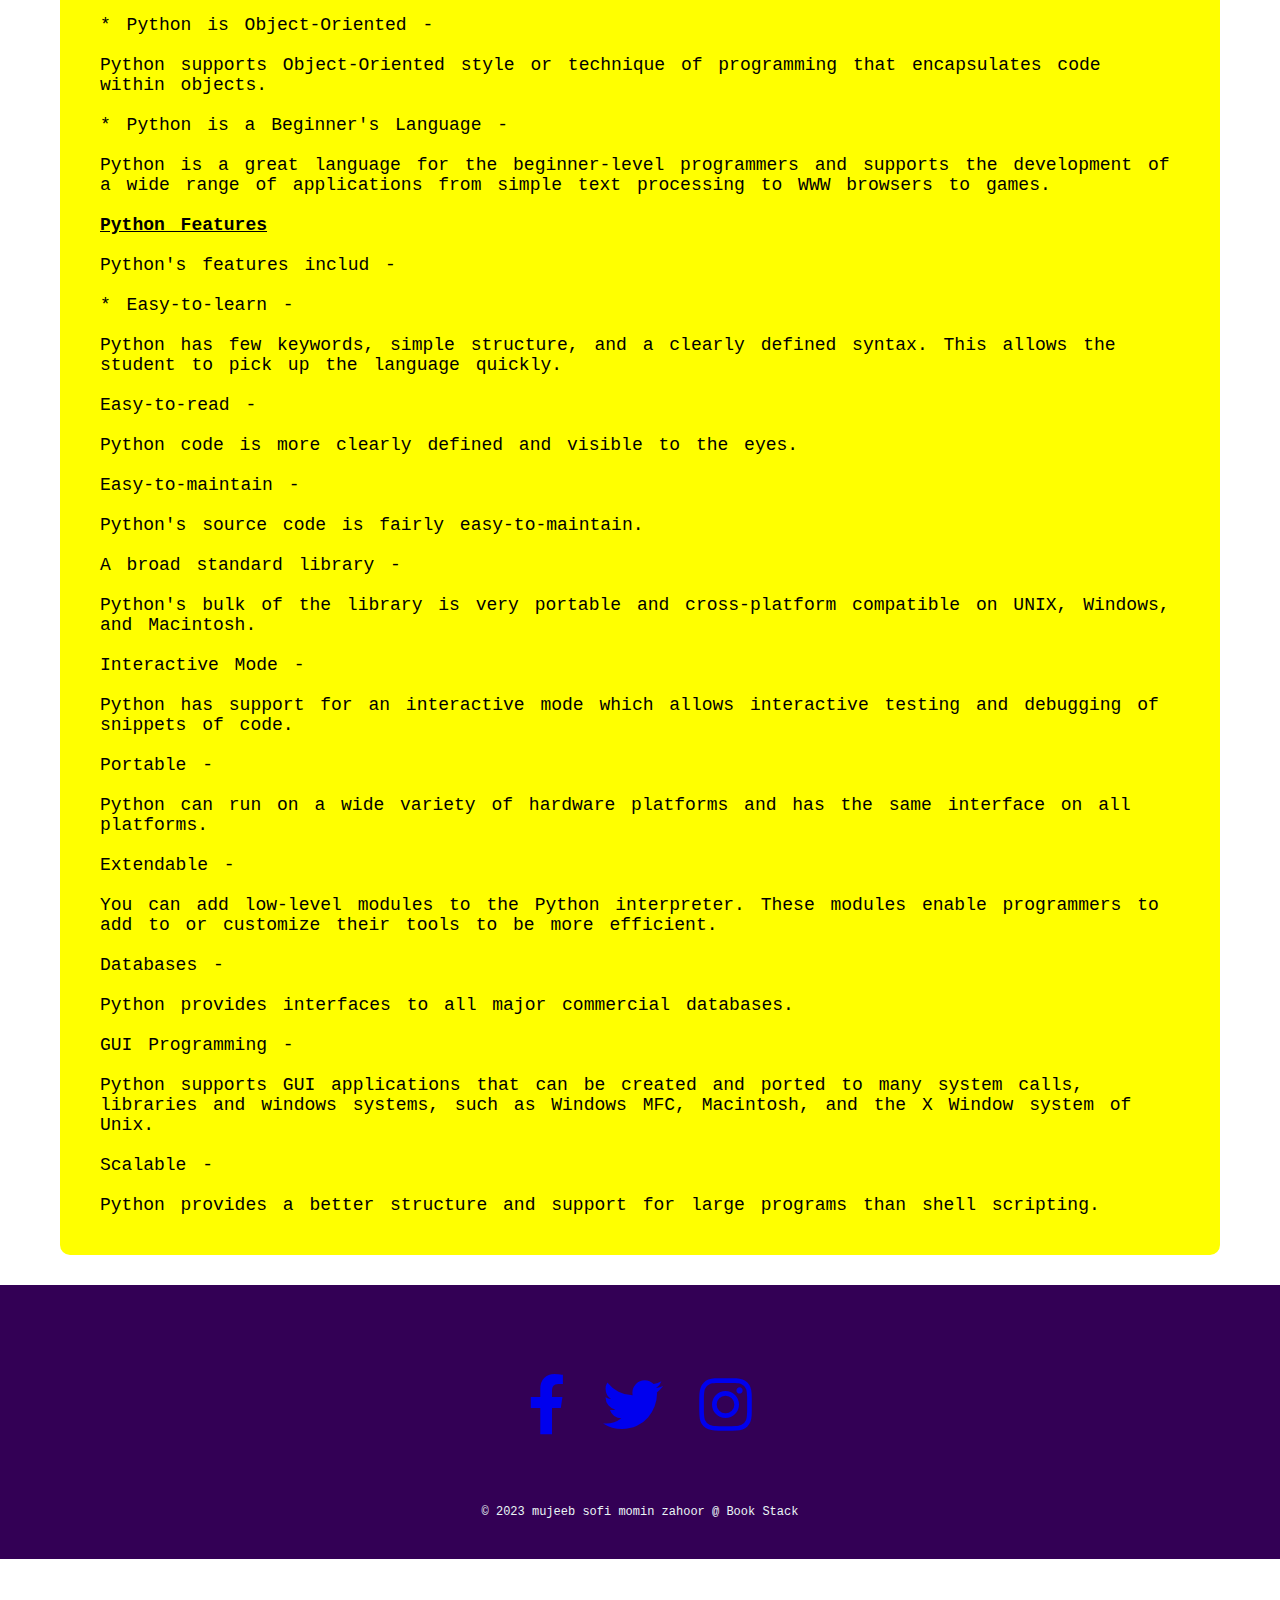
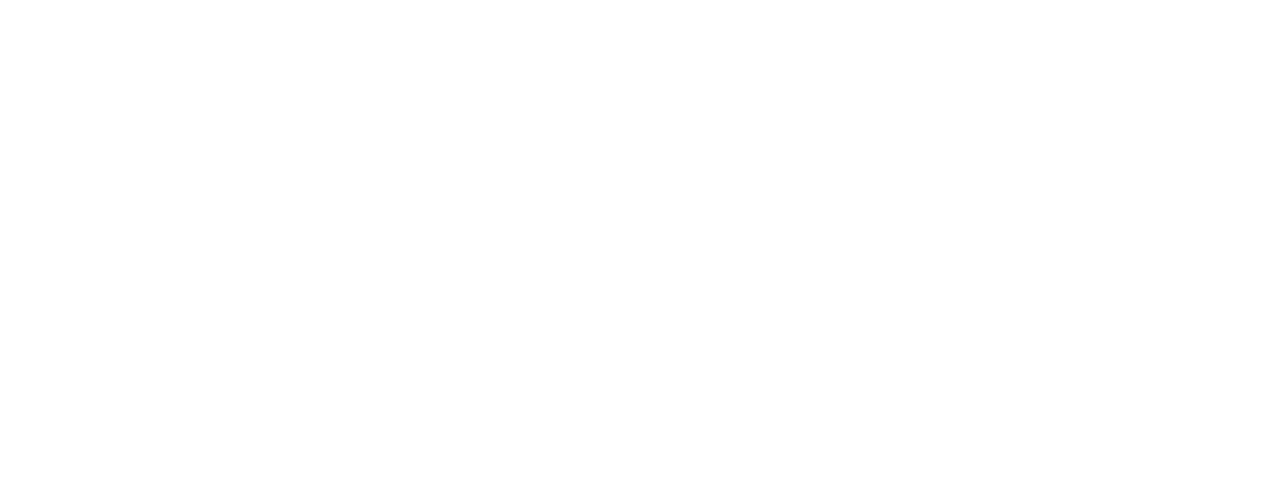
<file: info.html>
<!DOCTYPE html>
<html lang="en">
<head>
    <meta charset="UTF-8">
    <meta http-equiv="X-UA-Compatible" content="IE=edge">
    <meta name="viewport" content="width=, initial-scale=1.0">
    <link rel="icon" href="icons8-open-book-16.png">
    <link rel="stylesheet" href="home.css">
    <link rel="stylesheet" href="https://pro.fontawesome.com/releases/v5.10.0/css/all.css">
    <link rel="preconnect" href="https://fonts.googleapis.com">
<link rel="preconnect" href="https://fonts.gstatic.com" crossorigin>
<link href="https://fonts.googleapis.com/css2?family=Merriweather&family=Montserrat&family=Sacramento&display=swap" rel="stylesheet">
<script type="text/javascript" src="home.js"></script>
<title>Info</title>
</head>
<body>
    <div class="navbar">
        
        <label for="logo">
        <img src="icons8-open-book-96.png" alt="" height="50px" width="50px">
        Book&nbsp;Stack
        </label>
        <ul class="list">
            <li>
                <a class="active" href="index.html">Home</a>
            </li>
            <li>
                <a class="active" href="info.html">Info</a>
            </li> 
                
        
        <li>
                
            
                <a href="#">E-Book's &nabla;</a>
                <ul class="dropdown">
                    <li>
                        <a href="c.pdf">C</a>
                    </li>
                    <li>
                        <a href="E. Balagurusamy - Object Oriented Programming in C++ - libgen.li.pdf">C++</a>
                    <li>
                        <a href="java.pdf">Java</a>
                    </li>
                    <li>
                        <a href="Jon Duckett - HTML & CSS_ Design and build websites (2011, John Wiley & Sons, Inc.) - libgen.li (1).pdf">Html</a>
                    </li>
                    <li>
                        <a href="Jon Duckett - javascript and JQuery Interactive Front-End Web Development (2014, Wiley) - libgen.li.pdf">Java Script</a>
                    </li>
                    <li>
                        <a href="Alan Forbes - The Joy of PHP_ A Beginner's Guide to Programming Interactive Web Applications with PHP and MySQL (2015, Createspace Independent Publishing Platform) - libgen.li.pdf">php</a>
                    </li>
                </ul>
            </li>
            <li>
                <a href="#">Syllabus &nabla;</a>
                <ul class="dropdown">
                    <li>
                        <a href="190310-comp-sem1.pdf">Ist Sem</a>
                    </li>
                    <li>
                        <a href="190310-comp-sem2.pdf">2nd Sem</a>
                    </li>
                    <li>
                        <a href="comp-sem3.pdf">3rd sem</a>
                    </li>
                    <li>
                        <a href="comp-sem4.pdf">4th Sem</a>
                    </li>
                    <li>
                        <a href="comp-sem5.pdf">5th Sem</a>
                    </li>
                    <li>
                        <a href="comp-sem6.pdf">6th Sem</a>
                    </li>
                </ul>
            </li>
            <li>
                <a href="ourteam.html">Our Team</a>
            </li>
            <li>
                <a href="about.html">About</a>
            </li>
        </ul>
    </div>

    <main>
       <div class="impt">
        <h1 class="cs">Some Important points related to Computer Science Engineering</h1>
       <br>
        <ol>
        <li>Computer science engineering (CSE) involves the design, development, and analysis of computer systems, software, and hardware.</li><br>
        <li>CSE is a broad field that encompasses areas such as artificial intelligence, databases, networks, programming languages, security, software engineering, and theoretical computer science.</li><br>
        <li>The field of CSE has had a profound impact on society, with computers and computer-based technologies being ubiquitous in modern life, from smartphones and laptops to self-driving cars and the internet.</li><br>
        <li>CSE involves both theoretical and practical aspects, with researchers and practitioners working together to develop new algorithms, programming languages, software systems, and hardware designs.</li><br>
<li>Many of the most important breakthroughs in CSE have been made by interdisciplinary teams of researchers, including computer scientists, mathematicians, physicists, and engineers.</li><br>
<li>CSE is an ever-evolving field, with new technologies and applications constantly emerging. As such, professionals in the field must be adaptable and continuously learn new skills and technologies.</li><br>
<li>CSE has a strong job outlook, with high demand for skilled professionals in fields such as software engineering, cybersecurity, and data science.</li><br>
<li>Many universities offer degree programs in CSE, ranging from undergraduate to doctoral levels. These programs typically cover a wide range of topics, including computer architecture, data structures, algorithms, programming languages, and software engineering.</li><br>
<li>CSE professionals must also stay up to date with ethical and legal issues related to technology, such as privacy, data security, and intellectual property.</li><br>
<li>The interdisciplinary nature of CSE also means that professionals in the field must be able to communicate effectively with stakeholders from other fields, such as business, medicine, and law, in order to develop effective solutions to complex problems.</li><br>
       </ol>
    </div >
    <br>

        <div class="a">
            <section id="section02" class="demo">
            <h1 class="evo">Some Important defined terms of Computer Science</h1>
            <h1>
                Computer
            </h1>
            <br>
            <p>
                A computer is a machine that can be programmed to carry 
                out sequences of arithmetic or logical operations 
                (computation) automatically. Modern digital electronic 
                computers can perform generic sets of operations known as 
                programs.These programs enable computers to perform a 
                wide range of tasks. A computer system is a nominally 
                complete computer that includes the hardware, operating 
                system (main software), and peripheral equipment needed 
                and used for full operation. This term may also refer to 
                a group of computers that are linked and function 
                together, such as a computer network or computer cluster.
                <br>
                <br>
                Early computers were meant to be used only for calculations. Simple manual 
                instruments like the abacus have aided people in doing calculations since 
                ancient times.Early in the Industrial Revolution, some mechanical devices 
                were built to automate long, tedious tasks, such as guiding patterns for 
                looms. More sophisticated electrical machines did specialized analog 
                calculations in the early 20th century. The first digital electronic 
                calculating machines were developed during World War II. The first 
                semiconductor transistors in the late 1940s were followed by the silicon- 
                based MOSFET (MOS transistor) and monolithic integrated circuit chip 
                technologies in the late 1950s, leading to the microprocessor and the 
                volution in the 1970s. The speed, power and versatility of computers have 
                been increasing dramatically ever since then, with transistor counts 
                increasing at a rapid pace (as predicted by Moore's law), leading to the 
                Digital Revolution during the late 20th to early 21st centuries.
            </p>
              </section>
        </div>
        <div class="b">
            <h1>
                Computer engineering
            </h1>
            <br>
            <p>
                Computer engineering (CoE or CpE) is a branch of electrical engineering and 
                computer science that integrates several fields of computer science and 
                electronic engineering required to develop computer hardware and software.
                <br>
                <br>
                Computer engineers not only require training in electronic 
                engineering, software design, and hardware-software integration, but also 
                in software engineering. It uses the techniques and principles of 
                electrical engineering and computer science, but also covers areas such as 
                artificial intelligence (AI), robotics, computer networks, computer 
                architecture and operating systems. Computer engineers are involved in many 
                hardware and software aspects of computing, from the design of individual 
                microcontrollers, microprocessors, personal computers, and supercomputers, 
                to circuit design. This field of engineering not only focuses on how 
                computer systems themselves work, yet it also demands them to integrate 
                into the larger picture.
                <br>
                <br>
                Robots are one of the applications of computer 
                engineering.
                <br>
                <br>
                Computer engineering usually deals with areas including writing software 
                and firmware for embedded microcontrollers, designing VLSI chips, designing 
                analog sensors, designing mixed signal circuit boards, and designing 
                operating systems. Computer engineers are also suited for robotics 
                research, which relies heavily on using digital systems to control and 
                monitor electrical systems like motors, communications, and sensors.
            </p>
      
        </div>
        <div class="c">
            <h1>
                operating system
            </h1>
            <br>
            <p>
                An operating system (OS) is the program that, after being initially loaded into the computer by a boot program, manages all of the other application programs in a computer. The application programs make use of the operating system by making requests for services through a defined application program interface (API). In addition, users can interact directly with the operating system through a user interface, such as a command-line interface (CLI) or a graphical UI (GUI).
                <br>
                <br>
                <h1>
                    Functions of an operating system
                </h1>
                <br>
                <p>
                    An operating system provides three essential capabilities: It offers a UI through a CLI or GUI; it launches and manages the application execution; and it identifies and exposes system hardware resources to those applications -- typically, through a standardized API.
                    <br>
                    <br>
                    <u>
                        UI.
                    </u>
                    operating system requires a UI, enabling users and administrators to interact with the OS in order to set up, configure and even troubleshoot the operating system and its underlying hardware. There are two primary types of UI available: CLI and GUI.
                    <br>
                    <br>
                    The CLI, or terminal mode window, provides a text-based interface where users rely on the traditional keyboard to enter specific commands, parameters and arguments related to specific tasks. The GUI, or desktop, provides a visual interface based on icons and symbols where users rely on gestures delivered by human interface devices, such as touchpads, touchscreens and mouse devices.
                    <br>
                    <br>
                    The GUI is most frequently used by casual or end users that are primarily interested in manipulating files and applications, such as double-clicking a file icon to open the file in its default application. The CLI remains popular among advanced users and system administrators that must handle a series of highly granular and repetitive commands on a regular basis, such as creating and running scripts to set up new personal computers (PCs) for employees.
                    <br>
                </p>    
                <br>
                <h1>
                    Application management
                </h1>
                <br>
                <p>
                    An operating system handles the launch and management of every application. This typically supports an array of behaviors, including timesharing multiple processes, or threads, so that various tasks can share the available processors' time; handling interruptions that applications produce to gain a processor's immediate attention, ensuring there is enough memory to execute the application and its corresponding data without interfering with other processes; carrying out error handling that can gracefully remove an application's processes; and performing memory management without disrupting other applications or the OS.
                    An operating system can also support APIs that enable applications to utilize OS and hardware functions without the need to know anything about the low-level OS or hardware state. As an example, a Windows API can enable a program to obtain input from a keyboard or mouse; create GUI elements, such as dialog windows and buttons; read and write files to a storage device; and more. Applications are almost always tailored to use the operating system on which the application intends to run.
                </p>
            </p>
        </div>
        <div class="d">
            <h1>
                software
            </h1>
            <br>
            <p>
                Software is a set of computer programs and associated documentation and data.This is in contrast to hardware, from which the system is built and which actually performs the work.
                <br>
                <br>
                At the lowest programming level, executable code consists of machine language instructions supported by an individual processor—typically a central processing unit (CPU) or a graphics processing unit (GPU). Machine language consists of groups of binary values signifying processor instructions that change the state of the computer from its preceding state. For example, an instruction may change the value stored in a particular storage location in the computer—an effect that is not directly observable to the user. An instruction may also invoke one of many input or output operations, for example displaying some text on a computer screen; causing state changes which should be visible to the user. The processor executes the instructions in the order they are provided, unless it is instructed to "jump" to a different instruction, or is interrupted by the operating system. As of 2023, most personal computers, smartphone devices and servers have processors with multiple execution units or multiple processors performing computation together, so computing has become a much more concurrent activity than in the past.
                <br>
                <br>
                The majority of software is written in high-level programming languages. They are easier and more efficient for programmers because they are closer to natural languages than machine languages. High-level languages are translated into machine language using a compiler or an interpreter or a combination of the two. Software may also be written in a low-level assembly language, which has a strong correspondence to the computer's machine language instructions and is translated into machine language using an assembler.
            </p>
        </div>
        <div class="e">
            <h1>
                hardware
            </h1>
            <br>
            <p>
                Hardware, which is abbreviated as HW, refers to all physical components of a computer system, including the devices connected to it. You cannot create a computer or use software without using hardware. The screen on which you are reading this information is also a hardware.
            </p>
            <br>
            <h1>
                Hardware Parts
            </h1>
            <br>
            <p>
                1. Motherboard
                <br>
                2. Monitor
                <br>
                3. Keyboard
                <br>
                4. Mouse
                <br>
                <br>
                1)
                <u>
                    <b>
                        Motherboard:-
                    </b>
                </u>
                <br>
                <br>
                The motherboard is generally a thin circuit board that holds together almost all parts of a computer except input and output devices. All crucial hardware like CPU, memory, hard drive, and ports for input and output devices are located on the motherboard. It is the biggest circuit board in a computer chassis.
                <br>
                <br>
                <u>
                    <b>
                        Components of a Motherboard
                    </b>
                </u>
                <br>
                <br>
                <u>
                    CPU Slot:-
                </u>
                <br>
                <br>
                It is provided to install the CPU. It is a link between a microprocessor and a motherboard. It facilitates the use of CPU and prevents the damage when it is installed or removed. Furthermore, it is provided with a lock to prevent CPU movement and a heat sink to dissipate the extra heat.
                <br>
                <br>
                <u>
                    RAM Slot:-
                </u>
                <br>
                <br> 
                It is a memory slot or socket provided in the motherboard to insert or install the RAM (Random Access Memory). There can be two or more memory slots in a computer.
                <br>
                <br>
                <u>
                    Expansion Slot:-
                </u>
                <br>
                <br> 
                It is also called the bus slot or expansion port. It is a connection or port on the motherboard, which provides an installation point to connect a hardware expansion card, for example, you can purchase a video expansion card and install it into the expansion slot and then can install a new video card in the computer. Some of the common expansion slots in a computer are AGP, AMR, CNR, PCI, etc.
                <br>
                <br>
                <u>
                    Capacitor:-
                </u>
                <br>
                <br> 
                It is made of two conductive plates, and a thin insulator sandwiched between them. These parts are wrapped in a plastic container.
                <br>
                <br>
                <u>
                    Inductor (Coil):-
                </u>
                <br>
                <br>
                It is an electromagnetic coil made of a conducting wire wrapped around an iron core. It acts as an inductor or electromagnet to store magnetic energy.
                <br>
                <br>
                <u>
                    Northbridge:-
                </u>
                <br>
                <br>
                It is an integrated circuit that allows communications between the CPU interface, AGP, and memory. Furthermore, it also allows the southbridge chip to communicate with the RAM, CPU, and graphics controller.
                <br>
                <br>
                <u>
                    USB Port:-
                </u>
                <br>
                <br>
                It allows you to connect hardware devices like mouse, keyboard to your computer.
                <br>
                <br>
                <u>
                    PCI Slot:-
                </u> 
                <br>
                <br> 
                It stands for Peripheral Component Interconnect slot. It allows you to connect the PCI devices like modems, network hardware, sound, and video cards.
                <br>                    
                <br>
                <u>
                    AGP Slot:-
                </u> 
                <br>
                <br> 
                It stands for Accelerated Graphics Port. It provides the slot to connect graphics cards.
                <br>
                <br>
                <u>
                    Heat Sink:-
                </u>
                <br>
                <br> 
                It absorbs and disperses the heat generated in the computer processor.
                <br>                   
                <br>
                <u>
                    Power Connector:- 
                </u>
                <br>
                <br> 
                It is designed to supply power to the motherboard.
                <br>
                <br>
                <u>                       
                    CMOS battery:- 
                </u>
                <br>
                <br> 
                It stands for complementary metal-oxide-semiconductor. It is a memory that stores the BIOS settings such as time, date, and hardware settings.
                <br>
                <br>
                2)
                <u> 
                    <b>
                        Monitor:-
                    </b>                    
                </u>
                <br>
                <br>
                A monitor is the display unit of a computer on which the processed data, such as text, images, etc., is displayed. It comprises a screen circuity and the case which encloses this circuity. The monitor is also known as a visual display unit (VDU).
                <br>
                <br>
                <u>
                    <b>
                        Types of Monitors
                    </b>
                </u>
                <br>
                <br>
                <u>
                    CRT Monitor:-
                </u>
                <br>
                <br>
                It has cathode ray tubes which produce images in the form of video signals. Its main components are electron gun assembly, deflection plate assembly, glass envelope, fluorescent screen, and base.
                <br>
                <br>
                <u>
                    LCD Monitor:-
                </u>
                <br>
                <br>
                It is a flat panel screen. It uses liquid crystal display technology to produce images on the screen. Advanced LEDs have thin-film transistors with capacitors and use active-matrix technology, which allows pixels to retain their charge.
                <br>
                <br>
                <u>
                    LED Monitor:-
                </u>
                <br>
                <br>
                It is an advanced version of an LCD monitor. Unlike an LCD monitor, which uses cold cathode fluorescent light to backlight the display, it has LED panels, each of which has lots of LEDs to display the backlight.
                <br>
                <br>
                <u>
                    Plasma Monitor:-
                </u>
                <br>
                <br>
                It uses plasma display technology that allows it to produce high resolutions of up to 1920 X 1080, wide viewing angle, a high refresh rate, outstanding contrast ration, and more.
                <br>
                <br>
                3)
                <u>
                    <b>
                        Keyboard:-
                    </b>
                </u>
                <br>
                <br>
                It is the most important input device of a computer. It is designed to allow you input text, characters, and other commands into a computer, desktop, tablet, etc. It comes with different sets of keys to enter numbers, characters, and perform various other functions like copy, paste, delete, enter, etc.
                <br>
                <br>
                A keyboards is an input device through which users can input text, numbers, and special characters. It is an input device with a typical QWERTY keyset. It is an external hardware device that is connected to the computer. It serves as the user's most fundamental interface with a system. It has numerous buttons that can be used to generate letters, numbers, and symbols as well as unique keys like the Windows and Alt keys that can also accomplish other tasks.
                <br>
                <br>
                <u>
                    <b>
                        Types of Keyboards:-
                    </b>
                </u>
                <br>
                <br>
                1. QWERTY Keyboards
                <br>
                2. AZERTY Keyboards
                <br>
                3. DVORAK Keyboards
                <br>
                <br>
                4)
                <u>
                    <b>
                        Mouse:-
                    </b>
                </u>
                <br>
                <br>
                It is a small handheld device designed to control or move the pointer (computer screen's cursor) in a GUI (graphical user interface). It allows you to point to or select objects on a computer's display screen. It is generally placed on a flat surface as we need to move it smoothly to control the pointer. Types of Mouse: Trackball mouse, Mechanical Mouse, Optical Mouse, Wireless Mouse, etc.
                <br>
                <br>
                A mouse can be wireless or wired. It is a portable pointing device that is used to interact with objects on computer screens with the help of moving the cursor around the screen. On the display screen, the cursor moves in the same direction as the users' mouse movements. The term "mouse" refers to a compact, wired, elliptical-shaped gadget that somewhat resembles a mouse
                <br>
                <br>
                <u>
                    <b>
                        Main functions of a mouse
                    </b>
                </u>
                <br>
                <br>
                <u>
                    Move the cursor:-
                </u>
                <br>
                <br>
                It is the main function of the mouse; to move the cursor on the screen.
                <br>
                <br>
                <u>
                    Open or execute a program:-
                </u>
                <br>
                <br>
                It allows you to open a folder or document and execute a program. You are required to take the cursor on the folder and double click it to open it.
                <br>
                <br>
                <u>
                    Select:-
                </u>
                <br>
                <br>
                It allows you to select text, file, or any other object.
                <br>
                <br>
                <u>
                    Hovering:-
                </u>
                <br>
                <br>
                Hovering is an act of moving the mouse cursor over a clickable object. During hovering over an object, it displays information about the object without pressing any button of the mouse.
                <br>
                <br>
                <u>
                    Scroll:-
                </u>
                <br>
                <br>
                It allows you to scroll up or down while viewing a long webpage or document.
                <br>
                <br>
                <u>
                    <b>
                        Parts of a mouse:-
                    </b>
                </u>
                <br>
                <br>
                <u>
                    Two buttons:-
                </u>
                <br>
                <br>
                A mouse is provided with two buttons for right click and left click.
                <br>
                <br>
                <u>
                    Scroll Wheel:-
                </u>
                <br>
                <br>
                A wheel located between the right and left buttons, which is used to scroll up and down and Zoom in and Zoom out in some applications like AutoCAD.
                <br>
                <br>
                <u>
                    Battery:-
                </u>
                <br>
                <br>
                A battery is required in a wireless mouse.
                <br>
                <br>
                <u>
                    Motion Detection Assembly:-
                </u>
                <br>
                <br>
                A mouse can have a trackball or an optical sensor to provide signals to the computer about the motion and location of the mouse.
                <br>
                <br>
            </p>
        </div>
        <div class="f">
            <h1>
                Computer Programming
            </h1>
            <br>
            <p>
                Computer programming is the process of performing a particular computation (or more generally, accomplishing a specific computing result), usually by designing and building an executable computer program. Programming involves tasks such as analysis, generating algorithms, profiling algorithms' accuracy and resource consumption, and the implementation of algorithms (usually in a chosen programming language, commonly referred to as coding).[1][2] The source code of a program is written in one or more languages that are intelligible to programmers, rather than machine code, which is directly executed by the central processing unit. The purpose of programming is to find a sequence of instructions that will automate the performance of a task (which can be as complex as an operating system) on a computer, often for solving a given problem. Proficient programming thus usually requires expertise in several different subjects, including knowledge of the application domain, specialized algorithms, and formal logic.
            </p>
        </div>
        <div class="g">
            <h1>
                Machine Language
            </h1>
            <p>
                Machine language is a low-level language made up of binary numbers or bits that a computer can understand. It is also known as machine code or object code and is extremely tough to comprehend. The only language that the computer understands is machine language. All programmes and programming languages, such as Swift and C++, produce or run programmes in machine language before they are run on a computer. When a specific task, even the smallest process executes, machine language is transported to the system processor. Computers are only able to understand binary data as they are digital devices.
                <br>
                <br>
                In the computer, all data like videos, programs, pictures are represented in binary. The CPU processes this machine code or binary data as input. Then, an application or operating system gets the resulting output from the CPU and displays it visually. For example, the ASCII code 01000001 represents the letter "A" in machine language, yet it is shown on the screen as "A".
            </p>
        </div>
        <div class="h">
            <h1>
                Programming Language
            </h1>
            <p>
                A programming language is a system of notation for writing computer programs.[1] Most programming languages are text-based formal languages, but they may also be graphical. They are a kind of computer language.
                <br>
                <br>
                The description of a programming language is usually split into the two components of syntax (form) and semantics (meaning), which are usually defined by a formal language. Some languages are defined by a specification document (for example, the C programming language is specified by an ISO Standard) while other languages (such as Perl) have a dominant implementation that is treated as a reference. Some languages have both, with the basic language defined by a standard and extensions taken from the dominant implementation being common.
                <br>
                <br>
                Programming language theory is the subfield of computer science that studies the design, implementation, analysis, characterization, and classification of programming languages.
            </p>
        </div>
        <div class="i">
            <h1>
                C Programming Language
            </h1>
            <p>
                The C programming language is a procedural and general-purpose language that provides low-level access to system memory. A program written in C must be run through a C compiler to convert it into an executable that a computer can run. Many versions of Unix-based operating systems (OSes) are written in C and it has been standardized as part of the Portable Operating System Interface (POSIX).
                <br>
                <br>
                Today, the C programming language runs on many different hardware platforms and OSes such as Microsoft and Linux.
                <br>
                <br>
                <u>
                    <b>
                        Where is C Used:- 
                    </b>
                </u>
                C has a wide range of real-world applications that aren't limited to the development of OSes and applications. C is also used in areas such as graphical user interface development and integrated development environments.
                <br>
                <br>
                <b>
                    The following are some use cases for the C language:-
                </b>
                <br>
                <br>
                * OSes, such as Unix and all Unix applications;
                <br>
                * databases, including Oracle Database, MySQL, Microsoft SQL Server and PostgreSQL, which are partially written in C;
                <br>
                * language compilers, including the C compiler;
                <br>
                * text editors;
                <br>
                * print spoolers;
                <br>
                * assemblers;
                <br>
                * network drivers;
                <br>
                * modern programs, such as Git and FreeBSD;
                <br>
                * language interpreters;
                <br>
                * utilities, such as network drivers, mouse drivers and keyboard drivers.
            </p>
        </div>
        <div class="j">
            <h1>
                C++ Programming Language
            </h1>
            <p>
                C++ is a cross-platform language that can be used to create high-performance applications.
                <br>
                <br>
                C++ was developed by Bjarne Stroustrup, as an extension to the C language.
                <br>
                <br>
                C++ gives programmers a high level of control over system resources and memory.
                <br>
                <br>
                The language was updated 4 major times in 2011, 2014, 2017, and 2020 to C++11, C++14, C++17, C++20.
                <br>
                <br>
                <u>
                    <b>
                        Why Use C++ :-
                    </b>
                </u>
                <br>
                <br>
                C++ is one of the world's most popular programming languages.
                <br>
                <br>
                C++ can be found in today's operating systems, Graphical User Interfaces, and embedded systems.
                <br>
                <br>
                C++ is an object-oriented programming language which gives a clear structure to programs and allows code to be reused, lowering development costs.
                <br>
                <br>
                C++ is portable and can be used to develop applications that can be adapted to multiple platforms.
                <br>
                <br>
                C++ is fun and easy to learn!
                <br>
                <br>
                As C++ is close to C, C# and Java, it makes it easy for programmers to switch to C++ or vice versa.
            </p>
        </div>
        <div class="k">
            <h1>
                Java
            </h1>
            <p>
                Java is a general-purpose, class-based, object-oriented programming language designed for having lesser implementation dependencies. It is a computing platform for application development. Java is fast, secure, and reliable, therefore. It is widely used for developing Java applications in laptops, data centers, game consoles, scientific supercomputers, cell phones, etc.
            <br>
            <br>
            <u>
                <b>
                    java platform :-
                </b>
            </u>
            <br>
            <br>
            Java Platform is a collection of programs that help programmers to develop and run Java programming applications efficiently. It includes an execution engine, a compiler, and a set of libraries in it. It is a set of computer software and specifications. James Gosling developed the Java platform at Sun Microsystems, and the Oracle Corporation later acquired it.
            <br>
            <br>
            <u>
                <b>
                    What is java used for :-
                </b>
            </u>
            <br>
            <br>
            Here are some important Java applications:-
            <br>
            <br>
            * It is used for developing Android Apps
            <br>
            * Helps you to create Enterprise Software
            <br>
            * Wide range of Mobile java Applications
            <br>
            * Scientific Computing Applications
            <br>
            * Use for Big Data Analytics
            <br>
            * Java Programming of Hardware devices
            <br>
            * Used for Server-Side Technologies like Apache, JBoss, GlassFish, etc.
            <br>
            <br>
            <u>
                <b>
                    java Features
                </b>
            </u>
            <br>
            <br>
            Here are some important Java features:-
            <br>
            <br>
            * It is one of the easy-to-use programming languages to learn.
            <br>
            * Write code once and run it on almost any computing platform.
            <br>
            * Java is platform-independent. Some programs developed in one machine can be executed in another machine.
            <br>
            * It is designed for building object-oriented applications.
            <br>
            * It is a multithreaded language with automatic memory management.
            <br>
            * It is created for the distributed environment of the Internet.
            <br>
            * Facilitates distributed computing as its network-centric.
            </p>
        </div>
        <div class="l">
            <h1>
                Python
            </h1>
            <p>
                Python is a high-level, interpreted, interactive and object-oriented scripting language. Python is designed to be highly readable. It uses English keywords frequently where as other languages use punctuation, and it has fewer syntactical constructions than other languages.
                <br>
                <br>
                * Python is Interpreted -
                <br>
                <br>
                Python is processed at runtime by the interpreter. You do not need to compile your program before executing it. This is similar to PERL and PHP.
                <br>
                <br>
                * Python is Interactive -
                <br>
                <br>
                You can actually sit at a Python prompt and interact with the interpreter directly to write your programs.
                <br>
                <br>
                * Python is Object-Oriented -
                <br>
                <br>
                Python supports Object-Oriented style or technique of programming that encapsulates code within objects.
                <br>
                <br>
                * Python is a Beginner's Language -
                <br>
                <br>
                Python is a great language for the beginner-level programmers and supports the development of a wide range of applications from simple text processing to WWW browsers to games.
                <br>
                <br>
                <u>
                    <b>
                        Python Features
                    </b>
                </u>
                <br>
                <br>
                Python's features includ -
                <br>
                <br>
                * Easy-to-learn -
                <br>
                <br>
                Python has few keywords, simple structure, and a clearly defined syntax. This allows the student to pick up the language quickly.
                <br>
                <br>
                Easy-to-read -
                <br>
                <br>
                Python code is more clearly defined and visible to the eyes.
                <br>
                <br>
                Easy-to-maintain -
                <br>
                <br> 
                Python's source code is fairly easy-to-maintain.
                <br>
                <br>
                A broad standard library -
                <br>
                <br>
                Python's bulk of the library is very portable and cross-platform compatible on UNIX, Windows, and Macintosh.
                <br>
                <br>
                Interactive Mode -
                <br>
                <br>
                Python has support for an interactive mode which allows interactive testing and debugging of snippets of code.
                <br>
                <br>
                Portable -
                <br>
                <br>
                Python can run on a wide variety of hardware platforms and has the same interface on all platforms.
                <br>
                <br>
                Extendable -
                <br>
                <br>
                You can add low-level modules to the Python interpreter. These modules enable programmers to add to or customize their tools to be more efficient.
                <br>
                <br>
                Databases -
                <br>
                <br> 
                Python provides interfaces to all major commercial databases.
                <br>
                <br>
                GUI Programming - 
                <br>
                <br> 
                Python supports GUI applications that can be created and ported to many system calls, libraries and windows systems, such as Windows MFC, Macintosh, and the X Window system of Unix.
                <br>
                <br>
                Scalable - 
                <br>
                <br> 
                Python provides a better structure and support for large programs than shell scripting.
        </div>
        
    </main>
    <div class="bottm-container">
        <div class="social">
            <a href="home.html"><i class="fab fa-facebook-f"></i></a>
            <a href="home.html"><i class="fab fa-twitter"></i></a>
            <a href="home.html"><i class="fab fa-instagram"></i></a>
        </div>
        <p class="copyright"> © 2023 mujeeb sofi momin zahoor @ Book&nbsp;Stack</p>
    </div>
</body>
</html>
</file>
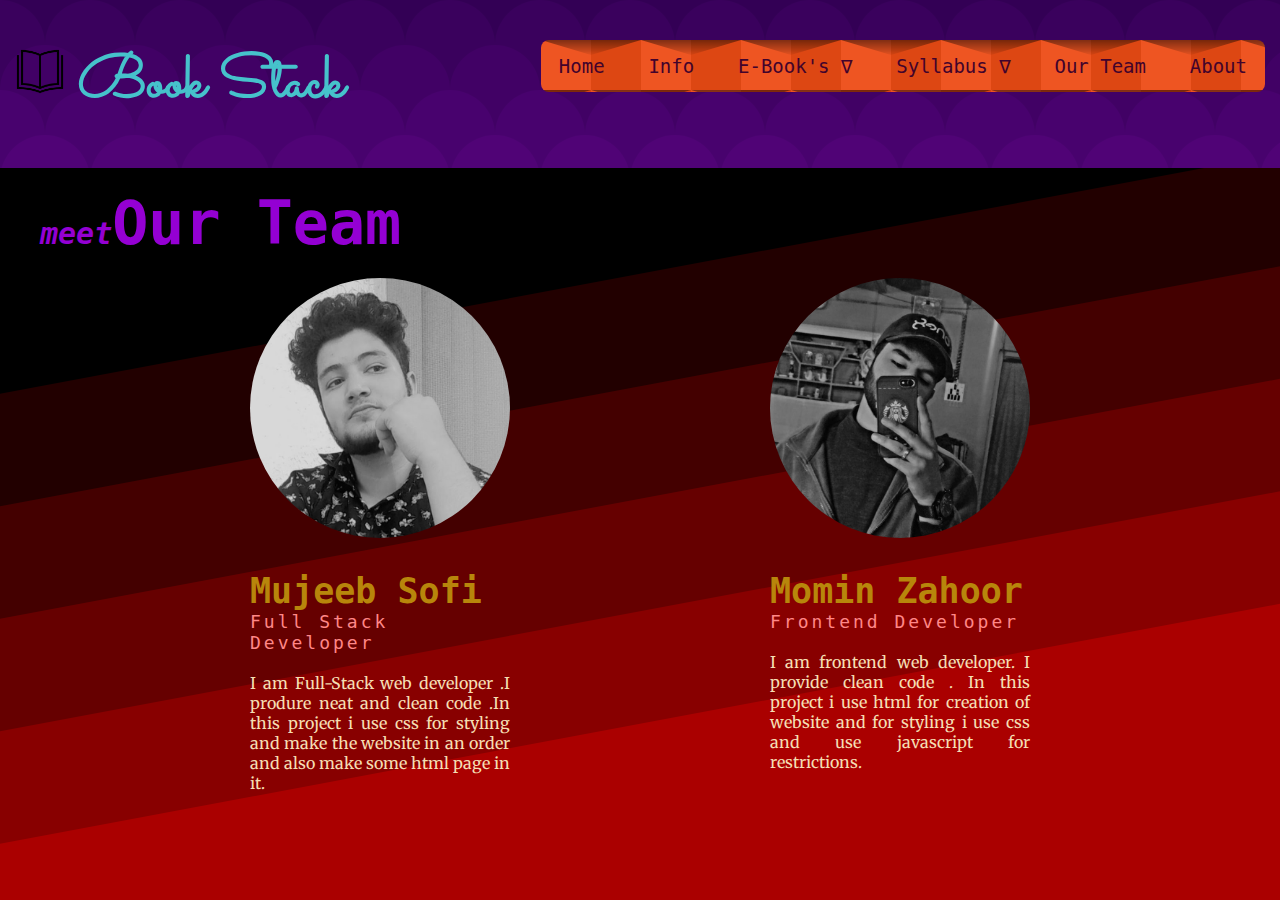
<file: ourteam.html>
<!DOCTYPE html>
<html lang="en">

<head>
  <meta charset="UTF-8">
  <meta name="viewport" content="width=device-width, initial-scale=1.0">
  <link rel="icon" href="icons8-open-book-16.png">
  <link rel="preconnect" href="https://fonts.googleapis.com">
<link rel="preconnect" href="https://fonts.gstatic.com" crossorigin>
<link href="https://fonts.googleapis.com/css2?family=Merriweather&family=Montserrat&family=Sacramento&display=swap" rel="stylesheet">
  <title>our team</title>

  <link rel="stylesheet" href="ourteam.css">
</head>

<body>
  <div class="navbar">
    <label for="logo">
        <img src="icons8-open-book-96.png" alt="" height="50px" width="50px">
        Book&nbsp;Stack
    </label>
    <ul class="list">
        <li>
            <a href="index.html">Home</a>
        </li>
        <li>
            <a class="active" href="info.html">Info</a>
        </li> 
        <li>
            <a href="#">E-Book's &nabla;</a>
            <ul class="dropdown">
                <li>
                    <a href="c.pdf">C</a>
                </li>
                <li>
                    <a href="E. Balagurusamy - Object Oriented Programming in C++ - libgen.li.pdf">C++</a>
                </li>
                <li>
                    <a href="java.pdf">Java</a>
                </li>
                <li>
                    <a href="Jon Duckett - HTML & CSS_ Design and build websites (2011, John Wiley & Sons, Inc.) - libgen.li (1).pdf">Html</a>
                </li>
                <li>
                    <a href="Jon Duckett - javascript and JQuery Interactive Front-End Web Development (2014, Wiley) - libgen.li.pdf">Java Script</a>
                </li>
                <li>
                    <a href="Alan Forbes - The Joy of PHP_ A Beginner's Guide to Programming Interactive Web Applications with PHP and MySQL (2015, Createspace Independent Publishing Platform) - libgen.li.pdf">php</a>
                </li>
            </ul>
        </li>
        <li>
            <a href="#">Syllabus &nabla;</a>
            <ul class="dropdown">
                <li>
                    <a href="190310-comp-sem1.pdf">Ist Sem</a>
                </li>
                <li>
                    <a href="190310-comp-sem2.pdf">2nd Sem</a>
                </li>
                <li>
                    <a href="comp-sem3.pdf">3rd sem</a>
                </li>
                <li>
                    <a href="comp-sem4.pdf">4th Sem</a>
                </li>
                <li>
                    <a href="comp-sem5.pdf">5th Sem</a>
                </li>
                <li>
                    <a href="comp-sem6.pdf">6th Sem</a>
                </li>
            </ul>
        </li>
        <li>
            <a class="active" href="ourteam.html">Our Team</a>
        </li>
        <li>
            <a href="about.html">About</a>
        </li>
    </ul>
</div>
  <div class="container">
    <h1 class="heading"><span>meet</span>Our Team</h1>

    <div class="profiles">
      <div class="profile">
        <img src="one.jpg" class="profile-img">

        <h3 class="user-name">Mujeeb Sofi</h3>
        <h5>Full Stack Developer</h5>
        <p>I am Full-Stack web developer .I produre neat and clean code .In this project i use css for styling and make the website in an order and also make some html page in it.  </p>
      </div>
      <div class="profile">
        <img src="two.jpg" class="profile-img">

        <h3 class="user-name">Momin Zahoor</h3>
        <h5>Frontend Developer</h5>
      <p>I am frontend web developer. I provide clean code . In this project i use html for creation of website and for styling i use css and use javascript for restrictions. </p>
      </div> 
     
    </div>
  </div>
</body>

</html>
</file>
<file: home.css>
*
{
    padding: 0%;
    margin: 0%;
    font-family: monospace;
}
.navbar
{
    background-color: #330055;
    background-image: url("data:image/svg+xml,%3Csvg xmlns='http://www.w3.org/2000/svg' viewBox='0 0 100 1000'%3E%3Cg %3E%3Ccircle fill='%23330055' cx='50' cy='0' r='50'/%3E%3Cg fill='%233a015d' %3E%3Ccircle cx='0' cy='50' r='50'/%3E%3Ccircle cx='100' cy='50' r='50'/%3E%3C/g%3E%3Ccircle fill='%23410165' cx='50' cy='100' r='50'/%3E%3Cg fill='%2348026e' %3E%3Ccircle cx='0' cy='150' r='50'/%3E%3Ccircle cx='100' cy='150' r='50'/%3E%3C/g%3E%3Ccircle fill='%23500376' cx='50' cy='200' r='50'/%3E%3Cg fill='%2357047e' %3E%3Ccircle cx='0' cy='250' r='50'/%3E%3Ccircle cx='100' cy='250' r='50'/%3E%3C/g%3E%3Ccircle fill='%235f0587' cx='50' cy='300' r='50'/%3E%3Cg fill='%2367068f' %3E%3Ccircle cx='0' cy='350' r='50'/%3E%3Ccircle cx='100' cy='350' r='50'/%3E%3C/g%3E%3Ccircle fill='%236f0798' cx='50' cy='400' r='50'/%3E%3Cg fill='%237707a0' %3E%3Ccircle cx='0' cy='450' r='50'/%3E%3Ccircle cx='100' cy='450' r='50'/%3E%3C/g%3E%3Ccircle fill='%238008a9' cx='50' cy='500' r='50'/%3E%3Cg fill='%238909b1' %3E%3Ccircle cx='0' cy='550' r='50'/%3E%3Ccircle cx='100' cy='550' r='50'/%3E%3C/g%3E%3Ccircle fill='%239109ba' cx='50' cy='600' r='50'/%3E%3Cg fill='%239a09c3' %3E%3Ccircle cx='0' cy='650' r='50'/%3E%3Ccircle cx='100' cy='650' r='50'/%3E%3C/g%3E%3Ccircle fill='%23a309cb' cx='50' cy='700' r='50'/%3E%3Cg fill='%23ad09d4' %3E%3Ccircle cx='0' cy='750' r='50'/%3E%3Ccircle cx='100' cy='750' r='50'/%3E%3C/g%3E%3Ccircle fill='%23b608dc' cx='50' cy='800' r='50'/%3E%3Cg fill='%23c007e5' %3E%3Ccircle cx='0' cy='850' r='50'/%3E%3Ccircle cx='100' cy='850' r='50'/%3E%3C/g%3E%3Ccircle fill='%23c905ee' cx='50' cy='900' r='50'/%3E%3Cg fill='%23d303f6' %3E%3Ccircle cx='0' cy='950' r='50'/%3E%3Ccircle cx='100' cy='950' r='50'/%3E%3C/g%3E%3Ccircle fill='%23D0F' cx='50' cy='1000' r='50'/%3E%3C/g%3E%3C/svg%3E");
    background-attachment: fixed;
    background-size: contain;
    padding: 40px 15px;
    
}
.navbar label
{
    font-size: 65px;
    color:#46C2CB;
    font-family: 'Sacramento', cursive;
    font-weight: 700;
    

  
}
.list
{
    list-style: none;
    background-color: #ee5522;
background-image: url("data:image/svg+xml,%3Csvg xmlns='http://www.w3.org/2000/svg' width='100' height='100' viewBox='0 0 200 200'%3E%3Cdefs%3E%3ClinearGradient id='a' gradientUnits='userSpaceOnUse' x1='100' y1='33' x2='100' y2='-3'%3E%3Cstop offset='0' stop-color='%23000' stop-opacity='0'/%3E%3Cstop offset='1' stop-color='%23000' stop-opacity='1'/%3E%3C/linearGradient%3E%3ClinearGradient id='b' gradientUnits='userSpaceOnUse' x1='100' y1='135' x2='100' y2='97'%3E%3Cstop offset='0' stop-color='%23000' stop-opacity='0'/%3E%3Cstop offset='1' stop-color='%23000' stop-opacity='1'/%3E%3C/linearGradient%3E%3C/defs%3E%3Cg fill='%23d23d09' fill-opacity='0.6'%3E%3Crect x='100' width='100' height='100'/%3E%3Crect y='100' width='100' height='100'/%3E%3C/g%3E%3Cg fill-opacity='0.5'%3E%3Cpolygon fill='url(%23a)' points='100 30 0 0 200 0'/%3E%3Cpolygon fill='url(%23b)' points='100 100 0 130 0 100 200 100 200 130'/%3E%3C/g%3E%3C/svg%3E");
    float: right;
  
    border-radius: 8px;
}
.list li
{
    display: inline-block;
    position: relative;
}
.list li a
{
    display: block;
    color: #42032C;
    padding: 15px 18px;
    text-decoration: none;
    text-align: center;
    font-size: 19px;
    font-weight: 400;
}
.list li ul.dropdown li
{
    display: block;
}
.list li ul.dropdown
{
    background-color: #ffffff;
    background-image: url("data:image/svg+xml,%3Csvg xmlns='http://www.w3.org/2000/svg' width='100%25'%3E%3Cdefs%3E%3ClinearGradient id='a' gradientUnits='userSpaceOnUse' x1='0' x2='0' y1='0' y2='100%25' gradientTransform='rotate(240)'%3E%3Cstop offset='0' stop-color='%23ffffff'/%3E%3Cstop offset='1' stop-color='%234FE'/%3E%3C/linearGradient%3E%3Cpattern patternUnits='userSpaceOnUse' id='b' width='540' height='450' x='0' y='0' viewBox='0 0 1080 900'%3E%3Cg fill-opacity='0.1'%3E%3Cpolygon fill='%23444' points='90 150 0 300 180 300'/%3E%3Cpolygon points='90 150 180 0 0 0'/%3E%3Cpolygon fill='%23AAA' points='270 150 360 0 180 0'/%3E%3Cpolygon fill='%23DDD' points='450 150 360 300 540 300'/%3E%3Cpolygon fill='%23999' points='450 150 540 0 360 0'/%3E%3Cpolygon points='630 150 540 300 720 300'/%3E%3Cpolygon fill='%23DDD' points='630 150 720 0 540 0'/%3E%3Cpolygon fill='%23444' points='810 150 720 300 900 300'/%3E%3Cpolygon fill='%23FFF' points='810 150 900 0 720 0'/%3E%3Cpolygon fill='%23DDD' points='990 150 900 300 1080 300'/%3E%3Cpolygon fill='%23444' points='990 150 1080 0 900 0'/%3E%3Cpolygon fill='%23DDD' points='90 450 0 600 180 600'/%3E%3Cpolygon points='90 450 180 300 0 300'/%3E%3Cpolygon fill='%23666' points='270 450 180 600 360 600'/%3E%3Cpolygon fill='%23AAA' points='270 450 360 300 180 300'/%3E%3Cpolygon fill='%23DDD' points='450 450 360 600 540 600'/%3E%3Cpolygon fill='%23999' points='450 450 540 300 360 300'/%3E%3Cpolygon fill='%23999' points='630 450 540 600 720 600'/%3E%3Cpolygon fill='%23FFF' points='630 450 720 300 540 300'/%3E%3Cpolygon points='810 450 720 600 900 600'/%3E%3Cpolygon fill='%23DDD' points='810 450 900 300 720 300'/%3E%3Cpolygon fill='%23AAA' points='990 450 900 600 1080 600'/%3E%3Cpolygon fill='%23444' points='990 450 1080 300 900 300'/%3E%3Cpolygon fill='%23222' points='90 750 0 900 180 900'/%3E%3Cpolygon points='270 750 180 900 360 900'/%3E%3Cpolygon fill='%23DDD' points='270 750 360 600 180 600'/%3E%3Cpolygon points='450 750 540 600 360 600'/%3E%3Cpolygon points='630 750 540 900 720 900'/%3E%3Cpolygon fill='%23444' points='630 750 720 600 540 600'/%3E%3Cpolygon fill='%23AAA' points='810 750 720 900 900 900'/%3E%3Cpolygon fill='%23666' points='810 750 900 600 720 600'/%3E%3Cpolygon fill='%23999' points='990 750 900 900 1080 900'/%3E%3Cpolygon fill='%23999' points='180 0 90 150 270 150'/%3E%3Cpolygon fill='%23444' points='360 0 270 150 450 150'/%3E%3Cpolygon fill='%23FFF' points='540 0 450 150 630 150'/%3E%3Cpolygon points='900 0 810 150 990 150'/%3E%3Cpolygon fill='%23222' points='0 300 -90 450 90 450'/%3E%3Cpolygon fill='%23FFF' points='0 300 90 150 -90 150'/%3E%3Cpolygon fill='%23FFF' points='180 300 90 450 270 450'/%3E%3Cpolygon fill='%23666' points='180 300 270 150 90 150'/%3E%3Cpolygon fill='%23222' points='360 300 270 450 450 450'/%3E%3Cpolygon fill='%23FFF' points='360 300 450 150 270 150'/%3E%3Cpolygon fill='%23444' points='540 300 450 450 630 450'/%3E%3Cpolygon fill='%23222' points='540 300 630 150 450 150'/%3E%3Cpolygon fill='%23AAA' points='720 300 630 450 810 450'/%3E%3Cpolygon fill='%23666' points='720 300 810 150 630 150'/%3E%3Cpolygon fill='%23FFF' points='900 300 810 450 990 450'/%3E%3Cpolygon fill='%23999' points='900 300 990 150 810 150'/%3E%3Cpolygon points='0 600 -90 750 90 750'/%3E%3Cpolygon fill='%23666' points='0 600 90 450 -90 450'/%3E%3Cpolygon fill='%23AAA' points='180 600 90 750 270 750'/%3E%3Cpolygon fill='%23444' points='180 600 270 450 90 450'/%3E%3Cpolygon fill='%23444' points='360 600 270 750 450 750'/%3E%3Cpolygon fill='%23999' points='360 600 450 450 270 450'/%3E%3Cpolygon fill='%23666' points='540 600 630 450 450 450'/%3E%3Cpolygon fill='%23222' points='720 600 630 750 810 750'/%3E%3Cpolygon fill='%23FFF' points='900 600 810 750 990 750'/%3E%3Cpolygon fill='%23222' points='900 600 990 450 810 450'/%3E%3Cpolygon fill='%23DDD' points='0 900 90 750 -90 750'/%3E%3Cpolygon fill='%23444' points='180 900 270 750 90 750'/%3E%3Cpolygon fill='%23FFF' points='360 900 450 750 270 750'/%3E%3Cpolygon fill='%23AAA' points='540 900 630 750 450 750'/%3E%3Cpolygon fill='%23FFF' points='720 900 810 750 630 750'/%3E%3Cpolygon fill='%23222' points='900 900 990 750 810 750'/%3E%3Cpolygon fill='%23222' points='1080 300 990 450 1170 450'/%3E%3Cpolygon fill='%23FFF' points='1080 300 1170 150 990 150'/%3E%3Cpolygon points='1080 600 990 750 1170 750'/%3E%3Cpolygon fill='%23666' points='1080 600 1170 450 990 450'/%3E%3Cpolygon fill='%23DDD' points='1080 900 1170 750 990 750'/%3E%3C/g%3E%3C/pattern%3E%3C/defs%3E%3Crect x='0' y='0' fill='url(%23a)' width='100%25' height='100%25'/%3E%3Crect x='0' y='0' fill='url(%23b)' width='100%25' height='100%25'/%3E%3C/svg%3E");
    background-attachment: fixed;
    background-size: cover;
    position: absolute;
    z-index: 999;
    display: none;
    
    border-radius: 10px;
}
.list li a:hover
{
    color: white;
    border-radius: 10px;
}
.list li:hover ul.dropdown
{
    display: block;
}
.list .active
{
  

    border-radius: 10px;
}
@media screen and (max-width: 750px) 
{
    .navbar label
    {
        font-size: 30px;
        font-style: italic;
        font-weight: 500;
    }
    .list
    {
        list-style: none;
        
        background-color: #ee5522;
background-image: url("data:image/svg+xml,%3Csvg xmlns='http://www.w3.org/2000/svg' width='100' height='100' viewBox='0 0 200 200'%3E%3Cdefs%3E%3ClinearGradient id='a' gradientUnits='userSpaceOnUse' x1='100' y1='33' x2='100' y2='-3'%3E%3Cstop offset='0' stop-color='%23000' stop-opacity='0'/%3E%3Cstop offset='1' stop-color='%23000' stop-opacity='1'/%3E%3C/linearGradient%3E%3ClinearGradient id='b' gradientUnits='userSpaceOnUse' x1='100' y1='135' x2='100' y2='97'%3E%3Cstop offset='0' stop-color='%23000' stop-opacity='0'/%3E%3Cstop offset='1' stop-color='%23000' stop-opacity='1'/%3E%3C/linearGradient%3E%3C/defs%3E%3Cg fill='%23d23d09' fill-opacity='0.6'%3E%3Crect x='100' width='100' height='100'/%3E%3Crect y='100' width='100' height='100'/%3E%3C/g%3E%3Cg fill-opacity='0.5'%3E%3Cpolygon fill='url(%23a)' points='100 30 0 0 200 0'/%3E%3Cpolygon fill='url(%23b)' points='100 100 0 130 0 100 200 100 200 130'/%3E%3C/g%3E%3C/svg%3E");
        
        border-radius: 8px;
    }
    .list li
    {
        display: block;
        position: relative;
    }
    .list li a
    {
        display: block;
        color: black;
        padding: 12px 15px;
        text-decoration: none;
        text-align: center;
        font-size: 15px;
        font-weight: 400;
    }
}
body
{
    background-color: #ffffff;
background-image: url("data:image/svg+xml,%3Csvg xmlns='http://www.w3.org/2000/svg' width='100%25'%3E%3Cdefs%3E%3ClinearGradient id='a' gradientUnits='userSpaceOnUse' x1='0' x2='0' y1='0' y2='100%25' gradientTransform='rotate(240)'%3E%3Cstop offset='0' stop-color='%23ffffff'/%3E%3Cstop offset='1' stop-color='%234FE'/%3E%3C/linearGradient%3E%3Cpattern patternUnits='userSpaceOnUse' id='b' width='540' height='450' x='0' y='0' viewBox='0 0 1080 900'%3E%3Cg fill-opacity='0.1'%3E%3Cpolygon fill='%23444' points='90 150 0 300 180 300'/%3E%3Cpolygon points='90 150 180 0 0 0'/%3E%3Cpolygon fill='%23AAA' points='270 150 360 0 180 0'/%3E%3Cpolygon fill='%23DDD' points='450 150 360 300 540 300'/%3E%3Cpolygon fill='%23999' points='450 150 540 0 360 0'/%3E%3Cpolygon points='630 150 540 300 720 300'/%3E%3Cpolygon fill='%23DDD' points='630 150 720 0 540 0'/%3E%3Cpolygon fill='%23444' points='810 150 720 300 900 300'/%3E%3Cpolygon fill='%23FFF' points='810 150 900 0 720 0'/%3E%3Cpolygon fill='%23DDD' points='990 150 900 300 1080 300'/%3E%3Cpolygon fill='%23444' points='990 150 1080 0 900 0'/%3E%3Cpolygon fill='%23DDD' points='90 450 0 600 180 600'/%3E%3Cpolygon points='90 450 180 300 0 300'/%3E%3Cpolygon fill='%23666' points='270 450 180 600 360 600'/%3E%3Cpolygon fill='%23AAA' points='270 450 360 300 180 300'/%3E%3Cpolygon fill='%23DDD' points='450 450 360 600 540 600'/%3E%3Cpolygon fill='%23999' points='450 450 540 300 360 300'/%3E%3Cpolygon fill='%23999' points='630 450 540 600 720 600'/%3E%3Cpolygon fill='%23FFF' points='630 450 720 300 540 300'/%3E%3Cpolygon points='810 450 720 600 900 600'/%3E%3Cpolygon fill='%23DDD' points='810 450 900 300 720 300'/%3E%3Cpolygon fill='%23AAA' points='990 450 900 600 1080 600'/%3E%3Cpolygon fill='%23444' points='990 450 1080 300 900 300'/%3E%3Cpolygon fill='%23222' points='90 750 0 900 180 900'/%3E%3Cpolygon points='270 750 180 900 360 900'/%3E%3Cpolygon fill='%23DDD' points='270 750 360 600 180 600'/%3E%3Cpolygon points='450 750 540 600 360 600'/%3E%3Cpolygon points='630 750 540 900 720 900'/%3E%3Cpolygon fill='%23444' points='630 750 720 600 540 600'/%3E%3Cpolygon fill='%23AAA' points='810 750 720 900 900 900'/%3E%3Cpolygon fill='%23666' points='810 750 900 600 720 600'/%3E%3Cpolygon fill='%23999' points='990 750 900 900 1080 900'/%3E%3Cpolygon fill='%23999' points='180 0 90 150 270 150'/%3E%3Cpolygon fill='%23444' points='360 0 270 150 450 150'/%3E%3Cpolygon fill='%23FFF' points='540 0 450 150 630 150'/%3E%3Cpolygon points='900 0 810 150 990 150'/%3E%3Cpolygon fill='%23222' points='0 300 -90 450 90 450'/%3E%3Cpolygon fill='%23FFF' points='0 300 90 150 -90 150'/%3E%3Cpolygon fill='%23FFF' points='180 300 90 450 270 450'/%3E%3Cpolygon fill='%23666' points='180 300 270 150 90 150'/%3E%3Cpolygon fill='%23222' points='360 300 270 450 450 450'/%3E%3Cpolygon fill='%23FFF' points='360 300 450 150 270 150'/%3E%3Cpolygon fill='%23444' points='540 300 450 450 630 450'/%3E%3Cpolygon fill='%23222' points='540 300 630 150 450 150'/%3E%3Cpolygon fill='%23AAA' points='720 300 630 450 810 450'/%3E%3Cpolygon fill='%23666' points='720 300 810 150 630 150'/%3E%3Cpolygon fill='%23FFF' points='900 300 810 450 990 450'/%3E%3Cpolygon fill='%23999' points='900 300 990 150 810 150'/%3E%3Cpolygon points='0 600 -90 750 90 750'/%3E%3Cpolygon fill='%23666' points='0 600 90 450 -90 450'/%3E%3Cpolygon fill='%23AAA' points='180 600 90 750 270 750'/%3E%3Cpolygon fill='%23444' points='180 600 270 450 90 450'/%3E%3Cpolygon fill='%23444' points='360 600 270 750 450 750'/%3E%3Cpolygon fill='%23999' points='360 600 450 450 270 450'/%3E%3Cpolygon fill='%23666' points='540 600 630 450 450 450'/%3E%3Cpolygon fill='%23222' points='720 600 630 750 810 750'/%3E%3Cpolygon fill='%23FFF' points='900 600 810 750 990 750'/%3E%3Cpolygon fill='%23222' points='900 600 990 450 810 450'/%3E%3Cpolygon fill='%23DDD' points='0 900 90 750 -90 750'/%3E%3Cpolygon fill='%23444' points='180 900 270 750 90 750'/%3E%3Cpolygon fill='%23FFF' points='360 900 450 750 270 750'/%3E%3Cpolygon fill='%23AAA' points='540 900 630 750 450 750'/%3E%3Cpolygon fill='%23FFF' points='720 900 810 750 630 750'/%3E%3Cpolygon fill='%23222' points='900 900 990 750 810 750'/%3E%3Cpolygon fill='%23222' points='1080 300 990 450 1170 450'/%3E%3Cpolygon fill='%23FFF' points='1080 300 1170 150 990 150'/%3E%3Cpolygon points='1080 600 990 750 1170 750'/%3E%3Cpolygon fill='%23666' points='1080 600 1170 450 990 450'/%3E%3Cpolygon fill='%23DDD' points='1080 900 1170 750 990 750'/%3E%3C/g%3E%3C/pattern%3E%3C/defs%3E%3Crect x='0' y='0' fill='url(%23a)' width='100%25' height='100%25'/%3E%3Crect x='0' y='0' fill='url(%23b)' width='100%25' height='100%25'/%3E%3C/svg%3E");
background-attachment: fixed;
background-size: cover;
}
main
{
    margin: 30px;
}
.a,
.b,
.c,
.d,
.e,
.f,
.g,
.h,
.i,
.j,
.k,
.l,
.m,
.n
{
    font-family: 'Merriweather', serif;
    background-color: #ffff00;
    background-image: url("data:image/svg+xml,%3Csvg xmlns='http://www.w3.org/2000/svg' width='100%25' height='100%25' viewBox='0 0 1200 800'%3E%3Cdefs%3E%3CradialGradient id='a' cx='0' cy='800' r='800' gradientUnits='userSpaceOnUse'%3E%3Cstop offset='0' stop-color='%23ff8000'/%3E%3Cstop offset='1' stop-color='%23ff8000' stop-opacity='0'/%3E%3C/radialGradient%3E%3CradialGradient id='b' cx='1200' cy='800' r='800' gradientUnits='userSpaceOnUse'%3E%3Cstop offset='0' stop-color='%2300ff19'/%3E%3Cstop offset='1' stop-color='%2300ff19' stop-opacity='0'/%3E%3C/radialGradient%3E%3CradialGradient id='c' cx='600' cy='0' r='600' gradientUnits='userSpaceOnUse'%3E%3Cstop offset='0' stop-color='%239900ff'/%3E%3Cstop offset='1' stop-color='%239900ff' stop-opacity='0'/%3E%3C/radialGradient%3E%3CradialGradient id='d' cx='600' cy='800' r='600' gradientUnits='userSpaceOnUse'%3E%3Cstop offset='0' stop-color='%23ffff00'/%3E%3Cstop offset='1' stop-color='%23ffff00' stop-opacity='0'/%3E%3C/radialGradient%3E%3CradialGradient id='e' cx='0' cy='0' r='800' gradientUnits='userSpaceOnUse'%3E%3Cstop offset='0' stop-color='%23FF0000'/%3E%3Cstop offset='1' stop-color='%23FF0000' stop-opacity='0'/%3E%3C/radialGradient%3E%3CradialGradient id='f' cx='1200' cy='0' r='800' gradientUnits='userSpaceOnUse'%3E%3Cstop offset='0' stop-color='%230CF'/%3E%3Cstop offset='1' stop-color='%230CF' stop-opacity='0'/%3E%3C/radialGradient%3E%3C/defs%3E%3Crect fill='url(%23a)' width='1200' height='800'/%3E%3Crect fill='url(%23b)' width='1200' height='800'/%3E%3Crect fill='url(%23c)' width='1200' height='800'/%3E%3Crect fill='url(%23d)' width='1200' height='800'/%3E%3Crect fill='url(%23e)' width='1200' height='800'/%3E%3Crect fill='url(%23f)' width='1200' height='800'/%3E%3C/svg%3E");
    background-attachment: fixed;
    background-size: cover;
    border: 0px solid ;
    border-radius: 10px;
    padding: 25px;
    margin: 30px;
}
.a h1,
.b h1,
.c h1,
.d h1,
.e h1,
.f h1,
.g h1,
.h h1,
.i h1,
.j h1,
.k h1,
.l h1,
.m h1,
.n h1
{
    font-family: 'Montserrat', sans-serif;
    text-align: center;
    text-align: center;
    color: #1A0000;
    font-style: italic;
    padding: 10px;
    font-size: 50px;
    text-transform: uppercase;
    letter-spacing: 3px;
}
.a p,
.b p,
.c p,
.d p,
.e p,
.f p,
.g p,
.h p,
.i p,
.j p,
.k p,
.l p,
.m p,
.n p
{
    color: black;
    padding: 15px;
    font-size: 18px;
    font-weight: 500;
    word-spacing: 5px;
}
.a:hover,
.b:hover,
.c:hover,
.d:hover,
.e:hover,
.f:hover,
.g:hover,
.h:hover,
.i:hover,
.j:hover,
.k:hover,
.l:hover,
.m:hover,
.n:hover
{
    background-color: rgb(81, 98, 118);
   
    border-radius: 15px;
}
.bottm-container{
    background-color: #330055;
background-image: url("data:image/svg+xml,%3Csvg xmlns='http://www.w3.org/2000/svg' viewBox='0 0 100 1000'%3E%3Cg %3E%3Ccircle fill='%23330055' cx='50' cy='0' r='50'/%3E%3Cg fill='%233a015d' %3E%3Ccircle cx='0' cy='50' r='50'/%3E%3Ccircle cx='100' cy='50' r='50'/%3E%3C/g%3E%3Ccircle fill='%23410165' cx='50' cy='100' r='50'/%3E%3Cg fill='%2348026e' %3E%3Ccircle cx='0' cy='150' r='50'/%3E%3Ccircle cx='100' cy='150' r='50'/%3E%3C/g%3E%3Ccircle fill='%23500376' cx='50' cy='200' r='50'/%3E%3Cg fill='%2357047e' %3E%3Ccircle cx='0' cy='250' r='50'/%3E%3Ccircle cx='100' cy='250' r='50'/%3E%3C/g%3E%3Ccircle fill='%235f0587' cx='50' cy='300' r='50'/%3E%3Cg fill='%2367068f' %3E%3Ccircle cx='0' cy='350' r='50'/%3E%3Ccircle cx='100' cy='350' r='50'/%3E%3C/g%3E%3Ccircle fill='%236f0798' cx='50' cy='400' r='50'/%3E%3Cg fill='%237707a0' %3E%3Ccircle cx='0' cy='450' r='50'/%3E%3Ccircle cx='100' cy='450' r='50'/%3E%3C/g%3E%3Ccircle fill='%238008a9' cx='50' cy='500' r='50'/%3E%3Cg fill='%238909b1' %3E%3Ccircle cx='0' cy='550' r='50'/%3E%3Ccircle cx='100' cy='550' r='50'/%3E%3C/g%3E%3Ccircle fill='%239109ba' cx='50' cy='600' r='50'/%3E%3Cg fill='%239a09c3' %3E%3Ccircle cx='0' cy='650' r='50'/%3E%3Ccircle cx='100' cy='650' r='50'/%3E%3C/g%3E%3Ccircle fill='%23a309cb' cx='50' cy='700' r='50'/%3E%3Cg fill='%23ad09d4' %3E%3Ccircle cx='0' cy='750' r='50'/%3E%3Ccircle cx='100' cy='750' r='50'/%3E%3C/g%3E%3Ccircle fill='%23b608dc' cx='50' cy='800' r='50'/%3E%3Cg fill='%23c007e5' %3E%3Ccircle cx='0' cy='850' r='50'/%3E%3Ccircle cx='100' cy='850' r='50'/%3E%3C/g%3E%3Ccircle fill='%23c905ee' cx='50' cy='900' r='50'/%3E%3Cg fill='%23d303f6' %3E%3Ccircle cx='0' cy='950' r='50'/%3E%3Ccircle cx='100' cy='950' r='50'/%3E%3C/g%3E%3Ccircle fill='%23D0F' cx='50' cy='1000' r='50'/%3E%3C/g%3E%3C/svg%3E");
background-attachment: fixed;
background-size: contain;
text-align: center;
padding: 50px 0 20px;
}
.copyright{
    color: #EAF6F6;
    font-size: small;
    padding: 20px 0;
  }
  .social{
    margin: 40px 40px;
    color:#FF1F5A;
	font-size:60px;
	padding :0px 10px;
  }
  .social i:hover{
	color: rgb(10, 243, 224);
}
.info{
    font-family: 'Merriweather', serif;  
    float: right;
    padding-top: 50px;
    font-size: 20px;
    text-align: center;
    color: #2192FF;
    
}
.meno{
    border-radius: 1000px;
    padding-top: 20px;
}

span{
    padding-left: 8px;
    color: white;
    font-size: medium;
    font-family: 'Merriweather', serif;
}
.lib{
    font-family: 'Sacramento', cursive;
    float: right;
    font-size: 50px;
    text-align:center;
    color: #f80a0a;
font-weight: 500;
    padding-right: 220px;
    
}
.cs{
    font-family: 'Sacramento', cursive;
    font-size: 50px;
    color: #2192FF;
    
}
.impt{
    font-family: 'Merriweather', serif;  
    font-size: 20px;
    padding-left: 45px;    
    background-color: #ff0000;
    background-image: url("data:image/svg+xml,%3Csvg xmlns='http://www.w3.org/2000/svg' width='100%25' height='100%25' viewBox='0 0 1200 800'%3E%3Cdefs%3E%3ClinearGradient id='a' gradientUnits='userSpaceOnUse' x1='600' y1='25' x2='600' y2='777'%3E%3Cstop offset='0' stop-color='%23ff0000'/%3E%3Cstop offset='1' stop-color='%23E0F'/%3E%3C/linearGradient%3E%3ClinearGradient id='b' gradientUnits='userSpaceOnUse' x1='650' y1='25' x2='650' y2='777'%3E%3Cstop offset='0' stop-color='%23ff0019'/%3E%3Cstop offset='1' stop-color='%23ce00f3'/%3E%3C/linearGradient%3E%3ClinearGradient id='c' gradientUnits='userSpaceOnUse' x1='700' y1='25' x2='700' y2='777'%3E%3Cstop offset='0' stop-color='%23ff0031'/%3E%3Cstop offset='1' stop-color='%23b000e6'/%3E%3C/linearGradient%3E%3ClinearGradient id='d' gradientUnits='userSpaceOnUse' x1='750' y1='25' x2='750' y2='777'%3E%3Cstop offset='0' stop-color='%23ff004a'/%3E%3Cstop offset='1' stop-color='%239400da'/%3E%3C/linearGradient%3E%3ClinearGradient id='e' gradientUnits='userSpaceOnUse' x1='800' y1='25' x2='800' y2='777'%3E%3Cstop offset='0' stop-color='%23ff0063'/%3E%3Cstop offset='1' stop-color='%237a00ce'/%3E%3C/linearGradient%3E%3ClinearGradient id='f' gradientUnits='userSpaceOnUse' x1='850' y1='25' x2='850' y2='777'%3E%3Cstop offset='0' stop-color='%23ff007c'/%3E%3Cstop offset='1' stop-color='%236200c1'/%3E%3C/linearGradient%3E%3ClinearGradient id='g' gradientUnits='userSpaceOnUse' x1='900' y1='25' x2='900' y2='777'%3E%3Cstop offset='0' stop-color='%23ff0094'/%3E%3Cstop offset='1' stop-color='%234d00b5'/%3E%3C/linearGradient%3E%3ClinearGradient id='h' gradientUnits='userSpaceOnUse' x1='950' y1='25' x2='950' y2='777'%3E%3Cstop offset='0' stop-color='%23ff00ad'/%3E%3Cstop offset='1' stop-color='%233900a8'/%3E%3C/linearGradient%3E%3ClinearGradient id='i' gradientUnits='userSpaceOnUse' x1='1000' y1='25' x2='1000' y2='777'%3E%3Cstop offset='0' stop-color='%23ff00c6'/%3E%3Cstop offset='1' stop-color='%2328009c'/%3E%3C/linearGradient%3E%3ClinearGradient id='j' gradientUnits='userSpaceOnUse' x1='1050' y1='25' x2='1050' y2='777'%3E%3Cstop offset='0' stop-color='%23ff00df'/%3E%3Cstop offset='1' stop-color='%23180090'/%3E%3C/linearGradient%3E%3ClinearGradient id='k' gradientUnits='userSpaceOnUse' x1='1100' y1='25' x2='1100' y2='777'%3E%3Cstop offset='0' stop-color='%23ff00f7'/%3E%3Cstop offset='1' stop-color='%230b0083'/%3E%3C/linearGradient%3E%3ClinearGradient id='l' gradientUnits='userSpaceOnUse' x1='1150' y1='25' x2='1150' y2='777'%3E%3Cstop offset='0' stop-color='%23E0F'/%3E%3Cstop offset='1' stop-color='%23007'/%3E%3C/linearGradient%3E%3C/defs%3E%3Cg %3E%3Crect fill='url(%23a)' width='1200' height='800'/%3E%3Crect fill='url(%23b)' x='100' width='1100' height='800'/%3E%3Crect fill='url(%23c)' x='200' width='1000' height='800'/%3E%3Crect fill='url(%23d)' x='300' width='900' height='800'/%3E%3Crect fill='url(%23e)' x='400' width='800' height='800'/%3E%3Crect fill='url(%23f)' x='500' width='700' height='800'/%3E%3Crect fill='url(%23g)' x='600' width='600' height='800'/%3E%3Crect fill='url(%23h)' x='700' width='500' height='800'/%3E%3Crect fill='url(%23i)' x='800' width='400' height='800'/%3E%3Crect fill='url(%23j)' x='900' width='300' height='800'/%3E%3Crect fill='url(%23k)' x='1000' width='200' height='800'/%3E%3Crect fill='url(%23l)' x='1100' width='100' height='800'/%3E%3C/g%3E%3C/svg%3E");
    background-attachment: fixed;
    background-size: cover;
    border-radius: 10px;
}
.evo{
    font-family: 'Merriweather', serif;
    color: #C21010;
font-size: 20px;
}

.dd{
padding-left: 500px;
padding-bottom: 50px;

}
.pp{
    
    float: right;
    font-family: 'Montserrat', sans-serif;
    padding-right: 50px;
}
.cc{
    font-family: 'Merriweather', serif;
    font-size: 30px;
    text-align: justify;
    color: #183A1D;

}
.ryn{
    float: right;
    font-family: 'Montserrat', sans-serif;
    padding-right: 450px;
    padding-top: 10px;
}
.rxn{
    font-family: 'Merriweather', serif;
    font-size: 30px;
    text-align: justify;
    color: #183A1D;
    padding-left: 30px;

}
.bote{
    padding-left: 400px;
}
.yxn{
    font-family: 'Merriweather', serif;
    font-size: 30px;
    text-align: justify;
    color: #183A1D;
    padding-left: 30px;
}
.yyn{
    float: right;
    font-family: 'Montserrat', sans-serif;
    padding-right: 530px;
    padding-top: 10px;
}
.note{
    padding-left: 500px;   
}

.ss{
    font-family: 'Merriweather', serif;
    font-size: 40px;
   padding-left: 250px;
    color: #E90064;
}
.gg{
    float: left;
    padding-left: 20px;
    cursor: pointer;
    padding-bottom: 30px;

}


.nn{
float: right;
cursor: pointer;
padding-right: 20px;
padding-bottom: 30px;
}


.mm{
    cursor: pointer;
    padding-left: 200px;
    padding-bottom: 30px;
}

 .power{
    font-family: 'Sacramento', cursive;
    font-size: 65px;
    text-align: center;
    color: #2192FF;
 }

.goal{
    font-family: 'Montserrat', sans-serif;
    font-size: 30px;
    text-align: center;

    
}
.work{
    background-color: #ffffff;
    background-image: url("data:image/svg+xml,%3Csvg xmlns='http://www.w3.org/2000/svg' width='100%25' height='100%25' %3E%3Cdefs%3E%3ClinearGradient id='a' x1='0' x2='0' y1='0' y2='1'%3E%3Cstop offset='0' stop-color='%2380F'/%3E%3Cstop offset='1' stop-color='%23f40'/%3E%3C/linearGradient%3E%3C/defs%3E%3Cpattern id='b' width='24' height='24' patternUnits='userSpaceOnUse'%3E%3Ccircle fill='%23ffffff' cx='12' cy='12' r='12'/%3E%3C/pattern%3E%3Crect width='100%25' height='100%25' fill='url(%23a)'/%3E%3Crect width='100%25' height='100%25' fill='url(%23b)' fill-opacity='0.1'/%3E%3C/svg%3E");
    background-attachment: fixed;
  border-radius: 500px;
    
}
hr{
    border: dotted #00425A 6px;
    border-bottom: none;
    margin: 100px auto;
    width: 4%;
}
</file>
<file: about.css>
*
{
    padding: 0%;
    margin: 0%;
   
}
.navbar
{
    background-color: #330055;
    background-image: url("data:image/svg+xml,%3Csvg xmlns='http://www.w3.org/2000/svg' viewBox='0 0 100 1000'%3E%3Cg %3E%3Ccircle fill='%23330055' cx='50' cy='0' r='50'/%3E%3Cg fill='%233a015d' %3E%3Ccircle cx='0' cy='50' r='50'/%3E%3Ccircle cx='100' cy='50' r='50'/%3E%3C/g%3E%3Ccircle fill='%23410165' cx='50' cy='100' r='50'/%3E%3Cg fill='%2348026e' %3E%3Ccircle cx='0' cy='150' r='50'/%3E%3Ccircle cx='100' cy='150' r='50'/%3E%3C/g%3E%3Ccircle fill='%23500376' cx='50' cy='200' r='50'/%3E%3Cg fill='%2357047e' %3E%3Ccircle cx='0' cy='250' r='50'/%3E%3Ccircle cx='100' cy='250' r='50'/%3E%3C/g%3E%3Ccircle fill='%235f0587' cx='50' cy='300' r='50'/%3E%3Cg fill='%2367068f' %3E%3Ccircle cx='0' cy='350' r='50'/%3E%3Ccircle cx='100' cy='350' r='50'/%3E%3C/g%3E%3Ccircle fill='%236f0798' cx='50' cy='400' r='50'/%3E%3Cg fill='%237707a0' %3E%3Ccircle cx='0' cy='450' r='50'/%3E%3Ccircle cx='100' cy='450' r='50'/%3E%3C/g%3E%3Ccircle fill='%238008a9' cx='50' cy='500' r='50'/%3E%3Cg fill='%238909b1' %3E%3Ccircle cx='0' cy='550' r='50'/%3E%3Ccircle cx='100' cy='550' r='50'/%3E%3C/g%3E%3Ccircle fill='%239109ba' cx='50' cy='600' r='50'/%3E%3Cg fill='%239a09c3' %3E%3Ccircle cx='0' cy='650' r='50'/%3E%3Ccircle cx='100' cy='650' r='50'/%3E%3C/g%3E%3Ccircle fill='%23a309cb' cx='50' cy='700' r='50'/%3E%3Cg fill='%23ad09d4' %3E%3Ccircle cx='0' cy='750' r='50'/%3E%3Ccircle cx='100' cy='750' r='50'/%3E%3C/g%3E%3Ccircle fill='%23b608dc' cx='50' cy='800' r='50'/%3E%3Cg fill='%23c007e5' %3E%3Ccircle cx='0' cy='850' r='50'/%3E%3Ccircle cx='100' cy='850' r='50'/%3E%3C/g%3E%3Ccircle fill='%23c905ee' cx='50' cy='900' r='50'/%3E%3Cg fill='%23d303f6' %3E%3Ccircle cx='0' cy='950' r='50'/%3E%3Ccircle cx='100' cy='950' r='50'/%3E%3C/g%3E%3Ccircle fill='%23D0F' cx='50' cy='1000' r='50'/%3E%3C/g%3E%3C/svg%3E");
    background-attachment: fixed;
    background-size: contain;
    padding: 40px 15px;
    
}
.navbar label
{
    font-size: 60px;
    color:#46C2CB;
    font-family: 'Sacramento', cursive;
    font-weight: 700;

  
}
.list
{
    list-style: none;
    background-color: #ee5522;
background-image: url("data:image/svg+xml,%3Csvg xmlns='http://www.w3.org/2000/svg' width='100' height='100' viewBox='0 0 200 200'%3E%3Cdefs%3E%3ClinearGradient id='a' gradientUnits='userSpaceOnUse' x1='100' y1='33' x2='100' y2='-3'%3E%3Cstop offset='0' stop-color='%23000' stop-opacity='0'/%3E%3Cstop offset='1' stop-color='%23000' stop-opacity='1'/%3E%3C/linearGradient%3E%3ClinearGradient id='b' gradientUnits='userSpaceOnUse' x1='100' y1='135' x2='100' y2='97'%3E%3Cstop offset='0' stop-color='%23000' stop-opacity='0'/%3E%3Cstop offset='1' stop-color='%23000' stop-opacity='1'/%3E%3C/linearGradient%3E%3C/defs%3E%3Cg fill='%23d23d09' fill-opacity='0.6'%3E%3Crect x='100' width='100' height='100'/%3E%3Crect y='100' width='100' height='100'/%3E%3C/g%3E%3Cg fill-opacity='0.5'%3E%3Cpolygon fill='url(%23a)' points='100 30 0 0 200 0'/%3E%3Cpolygon fill='url(%23b)' points='100 100 0 130 0 100 200 100 200 130'/%3E%3C/g%3E%3C/svg%3E");
    float: right;
  
    border-radius: 8px;
}
.list li
{
    display: inline-block;
    position: relative;
}
.list li a
{
    display: block;
    color: #42032C;
    padding: 15px 18px;
    text-decoration: none;
    text-align: center;
    font-size: 19px;
    font-weight: 400;
}
.list li ul.dropdown li
{
    display: block;
}
.list li ul.dropdown
{
    background-color: #ffffff;
    background-image: url("data:image/svg+xml,%3Csvg xmlns='http://www.w3.org/2000/svg' width='100%25'%3E%3Cdefs%3E%3ClinearGradient id='a' gradientUnits='userSpaceOnUse' x1='0' x2='0' y1='0' y2='100%25' gradientTransform='rotate(240)'%3E%3Cstop offset='0' stop-color='%23ffffff'/%3E%3Cstop offset='1' stop-color='%234FE'/%3E%3C/linearGradient%3E%3Cpattern patternUnits='userSpaceOnUse' id='b' width='540' height='450' x='0' y='0' viewBox='0 0 1080 900'%3E%3Cg fill-opacity='0.1'%3E%3Cpolygon fill='%23444' points='90 150 0 300 180 300'/%3E%3Cpolygon points='90 150 180 0 0 0'/%3E%3Cpolygon fill='%23AAA' points='270 150 360 0 180 0'/%3E%3Cpolygon fill='%23DDD' points='450 150 360 300 540 300'/%3E%3Cpolygon fill='%23999' points='450 150 540 0 360 0'/%3E%3Cpolygon points='630 150 540 300 720 300'/%3E%3Cpolygon fill='%23DDD' points='630 150 720 0 540 0'/%3E%3Cpolygon fill='%23444' points='810 150 720 300 900 300'/%3E%3Cpolygon fill='%23FFF' points='810 150 900 0 720 0'/%3E%3Cpolygon fill='%23DDD' points='990 150 900 300 1080 300'/%3E%3Cpolygon fill='%23444' points='990 150 1080 0 900 0'/%3E%3Cpolygon fill='%23DDD' points='90 450 0 600 180 600'/%3E%3Cpolygon points='90 450 180 300 0 300'/%3E%3Cpolygon fill='%23666' points='270 450 180 600 360 600'/%3E%3Cpolygon fill='%23AAA' points='270 450 360 300 180 300'/%3E%3Cpolygon fill='%23DDD' points='450 450 360 600 540 600'/%3E%3Cpolygon fill='%23999' points='450 450 540 300 360 300'/%3E%3Cpolygon fill='%23999' points='630 450 540 600 720 600'/%3E%3Cpolygon fill='%23FFF' points='630 450 720 300 540 300'/%3E%3Cpolygon points='810 450 720 600 900 600'/%3E%3Cpolygon fill='%23DDD' points='810 450 900 300 720 300'/%3E%3Cpolygon fill='%23AAA' points='990 450 900 600 1080 600'/%3E%3Cpolygon fill='%23444' points='990 450 1080 300 900 300'/%3E%3Cpolygon fill='%23222' points='90 750 0 900 180 900'/%3E%3Cpolygon points='270 750 180 900 360 900'/%3E%3Cpolygon fill='%23DDD' points='270 750 360 600 180 600'/%3E%3Cpolygon points='450 750 540 600 360 600'/%3E%3Cpolygon points='630 750 540 900 720 900'/%3E%3Cpolygon fill='%23444' points='630 750 720 600 540 600'/%3E%3Cpolygon fill='%23AAA' points='810 750 720 900 900 900'/%3E%3Cpolygon fill='%23666' points='810 750 900 600 720 600'/%3E%3Cpolygon fill='%23999' points='990 750 900 900 1080 900'/%3E%3Cpolygon fill='%23999' points='180 0 90 150 270 150'/%3E%3Cpolygon fill='%23444' points='360 0 270 150 450 150'/%3E%3Cpolygon fill='%23FFF' points='540 0 450 150 630 150'/%3E%3Cpolygon points='900 0 810 150 990 150'/%3E%3Cpolygon fill='%23222' points='0 300 -90 450 90 450'/%3E%3Cpolygon fill='%23FFF' points='0 300 90 150 -90 150'/%3E%3Cpolygon fill='%23FFF' points='180 300 90 450 270 450'/%3E%3Cpolygon fill='%23666' points='180 300 270 150 90 150'/%3E%3Cpolygon fill='%23222' points='360 300 270 450 450 450'/%3E%3Cpolygon fill='%23FFF' points='360 300 450 150 270 150'/%3E%3Cpolygon fill='%23444' points='540 300 450 450 630 450'/%3E%3Cpolygon fill='%23222' points='540 300 630 150 450 150'/%3E%3Cpolygon fill='%23AAA' points='720 300 630 450 810 450'/%3E%3Cpolygon fill='%23666' points='720 300 810 150 630 150'/%3E%3Cpolygon fill='%23FFF' points='900 300 810 450 990 450'/%3E%3Cpolygon fill='%23999' points='900 300 990 150 810 150'/%3E%3Cpolygon points='0 600 -90 750 90 750'/%3E%3Cpolygon fill='%23666' points='0 600 90 450 -90 450'/%3E%3Cpolygon fill='%23AAA' points='180 600 90 750 270 750'/%3E%3Cpolygon fill='%23444' points='180 600 270 450 90 450'/%3E%3Cpolygon fill='%23444' points='360 600 270 750 450 750'/%3E%3Cpolygon fill='%23999' points='360 600 450 450 270 450'/%3E%3Cpolygon fill='%23666' points='540 600 630 450 450 450'/%3E%3Cpolygon fill='%23222' points='720 600 630 750 810 750'/%3E%3Cpolygon fill='%23FFF' points='900 600 810 750 990 750'/%3E%3Cpolygon fill='%23222' points='900 600 990 450 810 450'/%3E%3Cpolygon fill='%23DDD' points='0 900 90 750 -90 750'/%3E%3Cpolygon fill='%23444' points='180 900 270 750 90 750'/%3E%3Cpolygon fill='%23FFF' points='360 900 450 750 270 750'/%3E%3Cpolygon fill='%23AAA' points='540 900 630 750 450 750'/%3E%3Cpolygon fill='%23FFF' points='720 900 810 750 630 750'/%3E%3Cpolygon fill='%23222' points='900 900 990 750 810 750'/%3E%3Cpolygon fill='%23222' points='1080 300 990 450 1170 450'/%3E%3Cpolygon fill='%23FFF' points='1080 300 1170 150 990 150'/%3E%3Cpolygon points='1080 600 990 750 1170 750'/%3E%3Cpolygon fill='%23666' points='1080 600 1170 450 990 450'/%3E%3Cpolygon fill='%23DDD' points='1080 900 1170 750 990 750'/%3E%3C/g%3E%3C/pattern%3E%3C/defs%3E%3Crect x='0' y='0' fill='url(%23a)' width='100%25' height='100%25'/%3E%3Crect x='0' y='0' fill='url(%23b)' width='100%25' height='100%25'/%3E%3C/svg%3E");
    background-attachment: fixed;
    background-size: cover;
    position: absolute;
    z-index: 999;
    display: none;
    
    border-radius: 10px;
}
.list li a:hover
{
    color: white;
    border-radius: 10px;
}
.list li:hover ul.dropdown
{
    display: block;
}
.list .active
{
  

    border-radius: 10px;
}
@media screen and (max-width: 750px) 
{
    .navbar label
    {
        font-size: 30px;
        font-style: italic;
        font-weight: 500;
    }
    .list
    {
        list-style: none;
        background-color: #ee5522;
background-image: url("data:image/svg+xml,%3Csvg xmlns='http://www.w3.org/2000/svg' width='100' height='100' viewBox='0 0 200 200'%3E%3Cdefs%3E%3ClinearGradient id='a' gradientUnits='userSpaceOnUse' x1='100' y1='33' x2='100' y2='-3'%3E%3Cstop offset='0' stop-color='%23000' stop-opacity='0'/%3E%3Cstop offset='1' stop-color='%23000' stop-opacity='1'/%3E%3C/linearGradient%3E%3ClinearGradient id='b' gradientUnits='userSpaceOnUse' x1='100' y1='135' x2='100' y2='97'%3E%3Cstop offset='0' stop-color='%23000' stop-opacity='0'/%3E%3Cstop offset='1' stop-color='%23000' stop-opacity='1'/%3E%3C/linearGradient%3E%3C/defs%3E%3Cg fill='%23d23d09' fill-opacity='0.6'%3E%3Crect x='100' width='100' height='100'/%3E%3Crect y='100' width='100' height='100'/%3E%3C/g%3E%3Cg fill-opacity='0.5'%3E%3Cpolygon fill='url(%23a)' points='100 30 0 0 200 0'/%3E%3Cpolygon fill='url(%23b)' points='100 100 0 130 0 100 200 100 200 130'/%3E%3C/g%3E%3C/svg%3E");
        border-radius: 8px;
    }
    .list li
    {
        display: block;
        position: relative;
    }
    .list li a
    {
        display: block;
        color: black;
        padding: 12px 15px;
        text-decoration: none;
        text-align: center;
        font-size: 15px;
        font-weight: 400;
    }
}
body
{
    background-color: #330033;
    background-image: url("data:image/svg+xml,%3Csvg xmlns='http://www.w3.org/2000/svg' width='578' height='578' viewBox='0 0 800 800'%3E%3Cg fill='none' stroke='%23404' stroke-width='1'%3E%3Cpath d='M769 229L1037 260.9M927 880L731 737 520 660 309 538 40 599 295 764 126.5 879.5 40 599-197 493 102 382-31 229 126.5 79.5-69-63'/%3E%3Cpath d='M-31 229L237 261 390 382 603 493 308.5 537.5 101.5 381.5M370 905L295 764'/%3E%3Cpath d='M520 660L578 842 731 737 840 599 603 493 520 660 295 764 309 538 390 382 539 269 769 229 577.5 41.5 370 105 295 -36 126.5 79.5 237 261 102 382 40 599 -69 737 127 880'/%3E%3Cpath d='M520-140L578.5 42.5 731-63M603 493L539 269 237 261 370 105M902 382L539 269M390 382L102 382'/%3E%3Cpath d='M-222 42L126.5 79.5 370 105 539 269 577.5 41.5 927 80 769 229 902 382 603 493 731 737M295-36L577.5 41.5M578 842L295 764M40-201L127 80M102 382L-261 269'/%3E%3C/g%3E%3Cg fill='%23505'%3E%3Ccircle cx='769' cy='229' r='5'/%3E%3Ccircle cx='539' cy='269' r='5'/%3E%3Ccircle cx='603' cy='493' r='5'/%3E%3Ccircle cx='731' cy='737' r='5'/%3E%3Ccircle cx='520' cy='660' r='5'/%3E%3Ccircle cx='309' cy='538' r='5'/%3E%3Ccircle cx='295' cy='764' r='5'/%3E%3Ccircle cx='40' cy='599' r='5'/%3E%3Ccircle cx='102' cy='382' r='5'/%3E%3Ccircle cx='127' cy='80' r='5'/%3E%3Ccircle cx='370' cy='105' r='5'/%3E%3Ccircle cx='578' cy='42' r='5'/%3E%3Ccircle cx='237' cy='261' r='5'/%3E%3Ccircle cx='390' cy='382' r='5'/%3E%3C/g%3E%3C/svg%3E");
    
background-attachment: fixed;
background-size: cover;
font-family:'Merriweather', serif;;
}
.container{
   
	width: 80%;
	display: block;
	margin:auto;
	padding-top: 100px;
}
.content-section{
	float: left;
	width: 55%;
}
.image-section{
	float: right;
	width: 40%;
}
.image-section img{
	width: 100%;
	height: auto;
}
.content-section .title{
    font-family: 'Montserrat', sans-serif;
	text-transform: uppercase;
	font-size: 28px;
    color:#8DCBE6;
    
}
.content-section .content h3{
	margin-top: 20px;
	color: darkgoldenrod;
	font-size: 21px;
}
.content-section .content p{
	margin-top: 10px;
	font-family: sans-serif;
	font-size: 18px;
	line-height: 1.5;
    color: wheat;
}
.content-section .content .button{
	margin-top: 30px;
}
.content-section .content .button a{
	background-color: darkred;
	padding:12px 40px;
	text-decoration: none;
	color:#fff;
	font-size: 25px;
	letter-spacing: 1.5px;
}
.content-section .content .button a:hover{
	background-color:orchid;
	color: black;
}
.content-section .social{
	margin: 40px 40px;
}
.content-section .social i{
	color:#a52a2a;
	font-size: 30px;
	padding:0px 10px;
}
.content-section .social i:hover{
	color: rgb(10, 243, 224);
}
@media screen and (max-width: 768px){
	.container{
	width: 80%;
	display: block;
	margin:auto;
	padding-top:50px;
}
.content-section{
	float:none;
	width:100%;
	display: block;
	margin:auto;
}
.image-section{
	float:none;
	width:100%;
	
}
.image-section img{
	width: 100%;
	height: auto;
	display: block;
	margin:auto;
}
.content-section .title{
	text-align: center;
	font-size: 19px;
}
.content-section .content .button{
	text-align: center;
}
.content-section .content .button a{
	padding:9px 30px;
}
.content-section .social{
	text-align: center;
}

}
</file>
<file: ourteam.css>
*
{
    padding: 0%;
    margin: 0%;
    font-family: monospace;
}
.navbar
{
    background-color: #330055;
    background-image: url("data:image/svg+xml,%3Csvg xmlns='http://www.w3.org/2000/svg' viewBox='0 0 100 1000'%3E%3Cg %3E%3Ccircle fill='%23330055' cx='50' cy='0' r='50'/%3E%3Cg fill='%233a015d' %3E%3Ccircle cx='0' cy='50' r='50'/%3E%3Ccircle cx='100' cy='50' r='50'/%3E%3C/g%3E%3Ccircle fill='%23410165' cx='50' cy='100' r='50'/%3E%3Cg fill='%2348026e' %3E%3Ccircle cx='0' cy='150' r='50'/%3E%3Ccircle cx='100' cy='150' r='50'/%3E%3C/g%3E%3Ccircle fill='%23500376' cx='50' cy='200' r='50'/%3E%3Cg fill='%2357047e' %3E%3Ccircle cx='0' cy='250' r='50'/%3E%3Ccircle cx='100' cy='250' r='50'/%3E%3C/g%3E%3Ccircle fill='%235f0587' cx='50' cy='300' r='50'/%3E%3Cg fill='%2367068f' %3E%3Ccircle cx='0' cy='350' r='50'/%3E%3Ccircle cx='100' cy='350' r='50'/%3E%3C/g%3E%3Ccircle fill='%236f0798' cx='50' cy='400' r='50'/%3E%3Cg fill='%237707a0' %3E%3Ccircle cx='0' cy='450' r='50'/%3E%3Ccircle cx='100' cy='450' r='50'/%3E%3C/g%3E%3Ccircle fill='%238008a9' cx='50' cy='500' r='50'/%3E%3Cg fill='%238909b1' %3E%3Ccircle cx='0' cy='550' r='50'/%3E%3Ccircle cx='100' cy='550' r='50'/%3E%3C/g%3E%3Ccircle fill='%239109ba' cx='50' cy='600' r='50'/%3E%3Cg fill='%239a09c3' %3E%3Ccircle cx='0' cy='650' r='50'/%3E%3Ccircle cx='100' cy='650' r='50'/%3E%3C/g%3E%3Ccircle fill='%23a309cb' cx='50' cy='700' r='50'/%3E%3Cg fill='%23ad09d4' %3E%3Ccircle cx='0' cy='750' r='50'/%3E%3Ccircle cx='100' cy='750' r='50'/%3E%3C/g%3E%3Ccircle fill='%23b608dc' cx='50' cy='800' r='50'/%3E%3Cg fill='%23c007e5' %3E%3Ccircle cx='0' cy='850' r='50'/%3E%3Ccircle cx='100' cy='850' r='50'/%3E%3C/g%3E%3Ccircle fill='%23c905ee' cx='50' cy='900' r='50'/%3E%3Cg fill='%23d303f6' %3E%3Ccircle cx='0' cy='950' r='50'/%3E%3Ccircle cx='100' cy='950' r='50'/%3E%3C/g%3E%3Ccircle fill='%23D0F' cx='50' cy='1000' r='50'/%3E%3C/g%3E%3C/svg%3E");
    background-attachment: fixed;
    background-size: contain;
    padding: 40px 15px;
    
}
.navbar label
{
    font-size: 60px;
    color:#46C2CB;
    font-family: 'Sacramento', cursive;
    font-weight: 700;

  
}
.list
{
    list-style: none;
    background-color: #ee5522;
background-image: url("data:image/svg+xml,%3Csvg xmlns='http://www.w3.org/2000/svg' width='100' height='100' viewBox='0 0 200 200'%3E%3Cdefs%3E%3ClinearGradient id='a' gradientUnits='userSpaceOnUse' x1='100' y1='33' x2='100' y2='-3'%3E%3Cstop offset='0' stop-color='%23000' stop-opacity='0'/%3E%3Cstop offset='1' stop-color='%23000' stop-opacity='1'/%3E%3C/linearGradient%3E%3ClinearGradient id='b' gradientUnits='userSpaceOnUse' x1='100' y1='135' x2='100' y2='97'%3E%3Cstop offset='0' stop-color='%23000' stop-opacity='0'/%3E%3Cstop offset='1' stop-color='%23000' stop-opacity='1'/%3E%3C/linearGradient%3E%3C/defs%3E%3Cg fill='%23d23d09' fill-opacity='0.6'%3E%3Crect x='100' width='100' height='100'/%3E%3Crect y='100' width='100' height='100'/%3E%3C/g%3E%3Cg fill-opacity='0.5'%3E%3Cpolygon fill='url(%23a)' points='100 30 0 0 200 0'/%3E%3Cpolygon fill='url(%23b)' points='100 100 0 130 0 100 200 100 200 130'/%3E%3C/g%3E%3C/svg%3E");
    float: right;
  
    border-radius: 8px;
}
.list li
{
    display: inline-block;
    position: relative;
}
.list li a
{
    display: block;
    color: #42032C;
    padding: 15px 18px;
    text-decoration: none;
    text-align: center;
    font-size: 19px;
    font-weight: 400;
}
.list li ul.dropdown li
{
    display: block;
}
.list li ul.dropdown
{
    background-color: #ffffff;
    background-image: url("data:image/svg+xml,%3Csvg xmlns='http://www.w3.org/2000/svg' width='100%25'%3E%3Cdefs%3E%3ClinearGradient id='a' gradientUnits='userSpaceOnUse' x1='0' x2='0' y1='0' y2='100%25' gradientTransform='rotate(240)'%3E%3Cstop offset='0' stop-color='%23ffffff'/%3E%3Cstop offset='1' stop-color='%234FE'/%3E%3C/linearGradient%3E%3Cpattern patternUnits='userSpaceOnUse' id='b' width='540' height='450' x='0' y='0' viewBox='0 0 1080 900'%3E%3Cg fill-opacity='0.1'%3E%3Cpolygon fill='%23444' points='90 150 0 300 180 300'/%3E%3Cpolygon points='90 150 180 0 0 0'/%3E%3Cpolygon fill='%23AAA' points='270 150 360 0 180 0'/%3E%3Cpolygon fill='%23DDD' points='450 150 360 300 540 300'/%3E%3Cpolygon fill='%23999' points='450 150 540 0 360 0'/%3E%3Cpolygon points='630 150 540 300 720 300'/%3E%3Cpolygon fill='%23DDD' points='630 150 720 0 540 0'/%3E%3Cpolygon fill='%23444' points='810 150 720 300 900 300'/%3E%3Cpolygon fill='%23FFF' points='810 150 900 0 720 0'/%3E%3Cpolygon fill='%23DDD' points='990 150 900 300 1080 300'/%3E%3Cpolygon fill='%23444' points='990 150 1080 0 900 0'/%3E%3Cpolygon fill='%23DDD' points='90 450 0 600 180 600'/%3E%3Cpolygon points='90 450 180 300 0 300'/%3E%3Cpolygon fill='%23666' points='270 450 180 600 360 600'/%3E%3Cpolygon fill='%23AAA' points='270 450 360 300 180 300'/%3E%3Cpolygon fill='%23DDD' points='450 450 360 600 540 600'/%3E%3Cpolygon fill='%23999' points='450 450 540 300 360 300'/%3E%3Cpolygon fill='%23999' points='630 450 540 600 720 600'/%3E%3Cpolygon fill='%23FFF' points='630 450 720 300 540 300'/%3E%3Cpolygon points='810 450 720 600 900 600'/%3E%3Cpolygon fill='%23DDD' points='810 450 900 300 720 300'/%3E%3Cpolygon fill='%23AAA' points='990 450 900 600 1080 600'/%3E%3Cpolygon fill='%23444' points='990 450 1080 300 900 300'/%3E%3Cpolygon fill='%23222' points='90 750 0 900 180 900'/%3E%3Cpolygon points='270 750 180 900 360 900'/%3E%3Cpolygon fill='%23DDD' points='270 750 360 600 180 600'/%3E%3Cpolygon points='450 750 540 600 360 600'/%3E%3Cpolygon points='630 750 540 900 720 900'/%3E%3Cpolygon fill='%23444' points='630 750 720 600 540 600'/%3E%3Cpolygon fill='%23AAA' points='810 750 720 900 900 900'/%3E%3Cpolygon fill='%23666' points='810 750 900 600 720 600'/%3E%3Cpolygon fill='%23999' points='990 750 900 900 1080 900'/%3E%3Cpolygon fill='%23999' points='180 0 90 150 270 150'/%3E%3Cpolygon fill='%23444' points='360 0 270 150 450 150'/%3E%3Cpolygon fill='%23FFF' points='540 0 450 150 630 150'/%3E%3Cpolygon points='900 0 810 150 990 150'/%3E%3Cpolygon fill='%23222' points='0 300 -90 450 90 450'/%3E%3Cpolygon fill='%23FFF' points='0 300 90 150 -90 150'/%3E%3Cpolygon fill='%23FFF' points='180 300 90 450 270 450'/%3E%3Cpolygon fill='%23666' points='180 300 270 150 90 150'/%3E%3Cpolygon fill='%23222' points='360 300 270 450 450 450'/%3E%3Cpolygon fill='%23FFF' points='360 300 450 150 270 150'/%3E%3Cpolygon fill='%23444' points='540 300 450 450 630 450'/%3E%3Cpolygon fill='%23222' points='540 300 630 150 450 150'/%3E%3Cpolygon fill='%23AAA' points='720 300 630 450 810 450'/%3E%3Cpolygon fill='%23666' points='720 300 810 150 630 150'/%3E%3Cpolygon fill='%23FFF' points='900 300 810 450 990 450'/%3E%3Cpolygon fill='%23999' points='900 300 990 150 810 150'/%3E%3Cpolygon points='0 600 -90 750 90 750'/%3E%3Cpolygon fill='%23666' points='0 600 90 450 -90 450'/%3E%3Cpolygon fill='%23AAA' points='180 600 90 750 270 750'/%3E%3Cpolygon fill='%23444' points='180 600 270 450 90 450'/%3E%3Cpolygon fill='%23444' points='360 600 270 750 450 750'/%3E%3Cpolygon fill='%23999' points='360 600 450 450 270 450'/%3E%3Cpolygon fill='%23666' points='540 600 630 450 450 450'/%3E%3Cpolygon fill='%23222' points='720 600 630 750 810 750'/%3E%3Cpolygon fill='%23FFF' points='900 600 810 750 990 750'/%3E%3Cpolygon fill='%23222' points='900 600 990 450 810 450'/%3E%3Cpolygon fill='%23DDD' points='0 900 90 750 -90 750'/%3E%3Cpolygon fill='%23444' points='180 900 270 750 90 750'/%3E%3Cpolygon fill='%23FFF' points='360 900 450 750 270 750'/%3E%3Cpolygon fill='%23AAA' points='540 900 630 750 450 750'/%3E%3Cpolygon fill='%23FFF' points='720 900 810 750 630 750'/%3E%3Cpolygon fill='%23222' points='900 900 990 750 810 750'/%3E%3Cpolygon fill='%23222' points='1080 300 990 450 1170 450'/%3E%3Cpolygon fill='%23FFF' points='1080 300 1170 150 990 150'/%3E%3Cpolygon points='1080 600 990 750 1170 750'/%3E%3Cpolygon fill='%23666' points='1080 600 1170 450 990 450'/%3E%3Cpolygon fill='%23DDD' points='1080 900 1170 750 990 750'/%3E%3C/g%3E%3C/pattern%3E%3C/defs%3E%3Crect x='0' y='0' fill='url(%23a)' width='100%25' height='100%25'/%3E%3Crect x='0' y='0' fill='url(%23b)' width='100%25' height='100%25'/%3E%3C/svg%3E");
    background-attachment: fixed;
    background-size: cover;
    position: absolute;
    z-index: 999;
    display: none;
    
    border-radius: 10px;
}
.list li a:hover
{
    color: white;
    border-radius: 10px;
}
.list li:hover ul.dropdown
{
    display: block;
}
.list .active
{
  

    border-radius: 10px;
}
@media screen and (max-width: 750px) 
{
    .navbar label
    {
        font-size: 30px;
        font-style: italic;
        font-weight: 500;
    }
    .list
    {
        list-style: none;
        background-color: #ee5522;
background-image: url("data:image/svg+xml,%3Csvg xmlns='http://www.w3.org/2000/svg' width='100' height='100' viewBox='0 0 200 200'%3E%3Cdefs%3E%3ClinearGradient id='a' gradientUnits='userSpaceOnUse' x1='100' y1='33' x2='100' y2='-3'%3E%3Cstop offset='0' stop-color='%23000' stop-opacity='0'/%3E%3Cstop offset='1' stop-color='%23000' stop-opacity='1'/%3E%3C/linearGradient%3E%3ClinearGradient id='b' gradientUnits='userSpaceOnUse' x1='100' y1='135' x2='100' y2='97'%3E%3Cstop offset='0' stop-color='%23000' stop-opacity='0'/%3E%3Cstop offset='1' stop-color='%23000' stop-opacity='1'/%3E%3C/linearGradient%3E%3C/defs%3E%3Cg fill='%23d23d09' fill-opacity='0.6'%3E%3Crect x='100' width='100' height='100'/%3E%3Crect y='100' width='100' height='100'/%3E%3C/g%3E%3Cg fill-opacity='0.5'%3E%3Cpolygon fill='url(%23a)' points='100 30 0 0 200 0'/%3E%3Cpolygon fill='url(%23b)' points='100 100 0 130 0 100 200 100 200 130'/%3E%3C/g%3E%3C/svg%3E");
        border-radius: 8px;
    }
    .list li
    {
        display: block;
        position: relative;
    }
    .list li a
    {
        display: block;
        color: black;
        padding: 12px 15px;
        text-decoration: none;
        text-align: center;
        font-size: 15px;
        font-weight: 400;
    }
}
body
{
  background-color: #000000;
  background-image: url("data:image/svg+xml,%3Csvg xmlns='http://www.w3.org/2000/svg' width='100%25' height='100%25' viewBox='0 0 1600 800'%3E%3Cg %3E%3Cpolygon fill='%23220000' points='1600 160 0 460 0 350 1600 50'/%3E%3Cpolygon fill='%23440000' points='1600 260 0 560 0 450 1600 150'/%3E%3Cpolygon fill='%23660000' points='1600 360 0 660 0 550 1600 250'/%3E%3Cpolygon fill='%23880000' points='1600 460 0 760 0 650 1600 350'/%3E%3Cpolygon fill='%23A00' points='1600 800 0 800 0 750 1600 450'/%3E%3C/g%3E%3C/svg%3E");
  background-attachment: fixed;
  background-size: cover;
}
.container {
  margin: 20px 40px;
  color: wheat;
}
.container h1
{
  color: darkviolet;
}


.heading {
  font-size: 60px;
  color: white;
}

.heading span {
  font-style: italic;
  font-size: 30px;
}

.profiles {
  display: flex;
  justify-content: space-around;
  margin: 20px 80px;
}

.profile {
  flex-basis: 260px;
}

.profile .profile-img {
  height: 260px;
  width: 260px;
  border-radius: 50%;
  filter: grayscale(100%);
  cursor: pointer;
  transition: 400ms;
}

.profile:hover .profile-img {
  filter: grayscale(0);
}

.user-name {
  margin-top: 30px;
  font-size: 35px;
  color: darkgoldenrod;
}

.profile h5 {
  font-size: 18px;
  font-weight: 100;
  letter-spacing: 3px;
  color:#FF8787;
}

.profile p {
  font-size: 16px;
  margin-top: 20px;
  text-align: justify;
  color: wheat;
  font-family: 'Merriweather', serif;

}

@media only screen and (max-width: 1150px) {
  .profiles {
    flex-direction: column;
  }

  .profile {
    display: flex;
    flex-direction: column;
    align-items: center;
  }

  .profile p {
    text-align: center;
    margin: 20px 60px 80px 60px;
    font-size: 20px;
  }
}

@media only screen and (max-width: 900px) {
  .heading {
    font-size: 40px;
    color: white;
    text-align: center;
  }

  .heading span {
    font-size: 15px;
  }

  .profiles {
    margin: 20px 0;
  }

  .profile p {
    margin: 20px 10px 80px 10px;
  }
}
</file>
